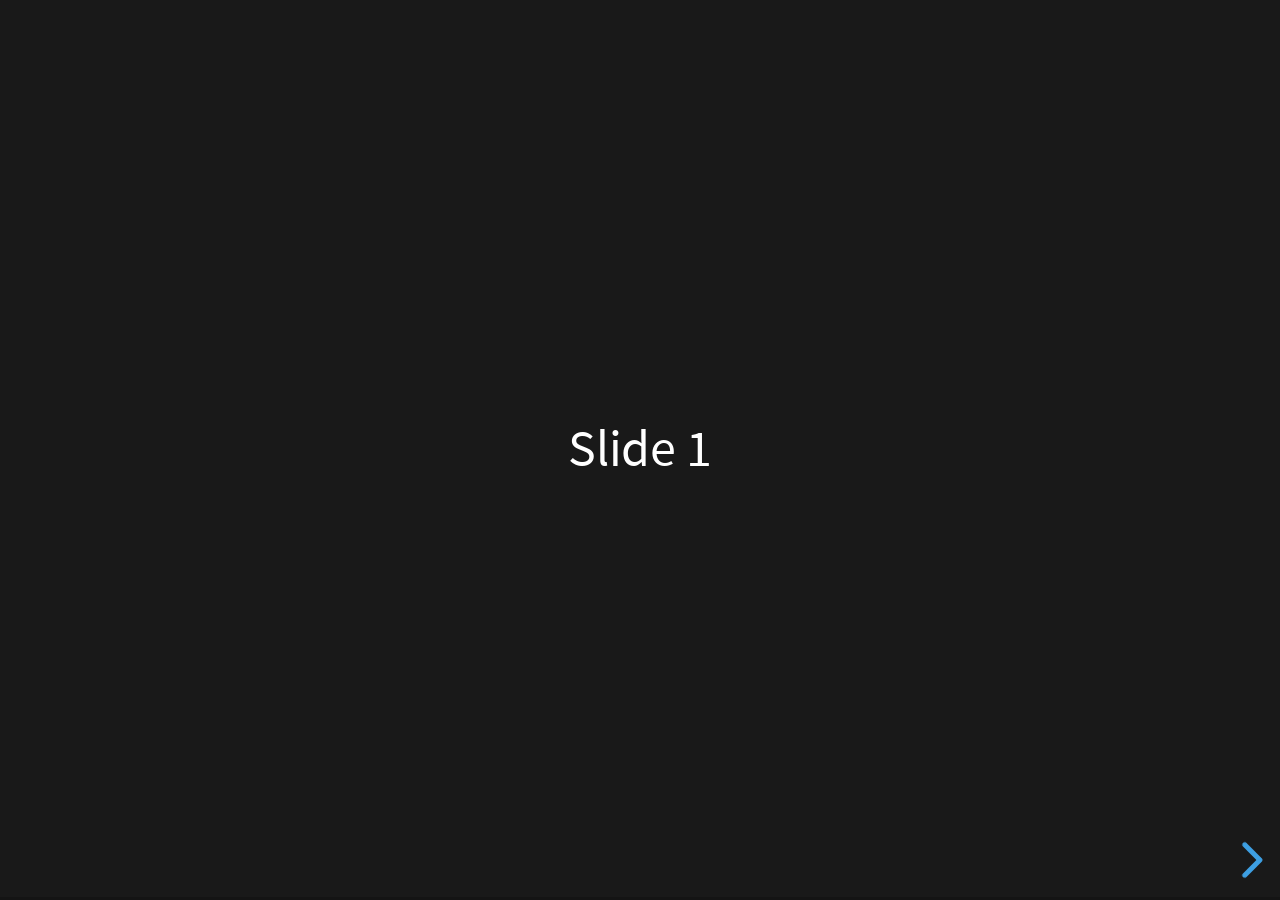
<file: reveal/index.html>
<!doctype html>
<html lang="en">
	<head>
		<meta charset="utf-8">
		<meta name="viewport" content="width=device-width, initial-scale=1.0, maximum-scale=1.0, user-scalable=no">

		<title>reveal.js</title>

		<link rel="stylesheet" href="dist/reset.css">
		<link rel="stylesheet" href="dist/reveal.css">
		<link rel="stylesheet" href="dist/theme/black.css">

		<!-- Theme used for syntax highlighted code -->
		<link rel="stylesheet" href="plugin/highlight/monokai.css">
	</head>
	<body>
		<div class="reveal">
			<div class="slides">
				<section>Slide 1</section>
				<section>Slide 2</section>
			</div>
		</div>

		<script src="dist/reveal.js"></script>
		<script src="plugin/notes/notes.js"></script>
		<script src="plugin/markdown/markdown.js"></script>
		<script src="plugin/highlight/highlight.js"></script>
		<script>
			// More info about initialization & config:
			// - https://revealjs.com/initialization/
			// - https://revealjs.com/config/
			Reveal.initialize({
				hash: true,

				// Learn about plugins: https://revealjs.com/plugins/
				plugins: [ RevealMarkdown, RevealHighlight, RevealNotes ]
			});
		</script>
	</body>
</html>
</file>
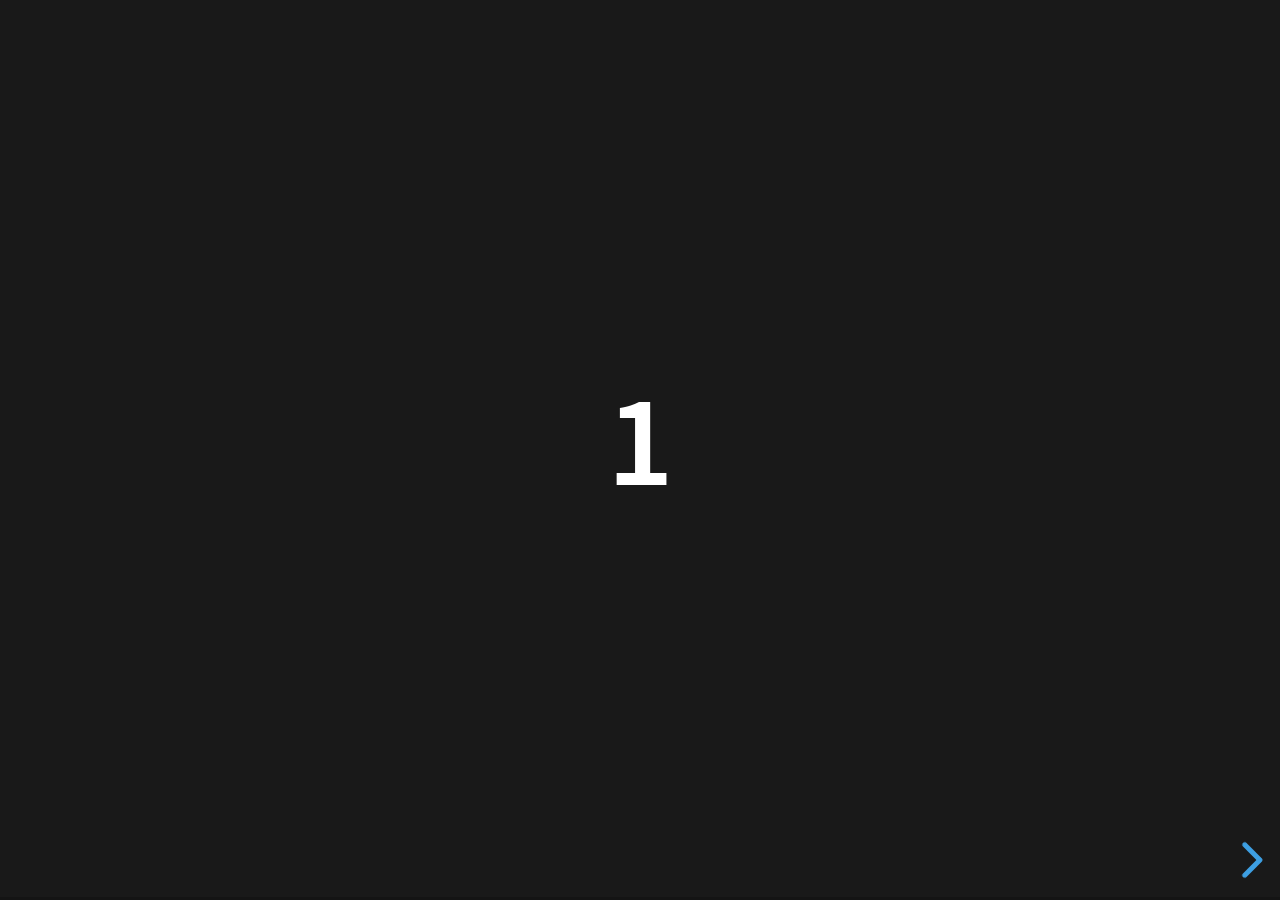
<file: reveal/examples/500-slides.html>
<!doctype html>
<html lang="en">
	<head>
		<meta charset="utf-8">

		<title>reveal.js - 500 slides</title>

		<meta name="viewport" content="width=device-width, initial-scale=1.0, maximum-scale=1.0, user-scalable=no">

		<link rel="stylesheet" href="../dist/reveal.css">
		<link rel="stylesheet" href="../dist/theme/black.css">
	</head>

	<body>
		<div class="reveal">
			<div class="slides">
				<section><h1>1</h1></section>
				<section><h1>2</h1></section>
				<section><h1>3</h1></section>
				<section><h1>4</h1></section>
				<section><h1>5</h1></section>
				<section><h1>6</h1></section>
				<section><h1>7</h1></section>
				<section><h1>8</h1></section>
				<section><h1>9</h1></section>
				<section><h1>10</h1></section>
				<section><h1>11</h1></section>
				<section><h1>12</h1></section>
				<section><h1>13</h1></section>
				<section><h1>14</h1></section>
				<section><h1>15</h1></section>
				<section><h1>16</h1></section>
				<section><h1>17</h1></section>
				<section><h1>18</h1></section>
				<section><h1>19</h1></section>
				<section><h1>20</h1></section>
				<section><h1>21</h1></section>
				<section><h1>22</h1></section>
				<section><h1>23</h1></section>
				<section><h1>24</h1></section>
				<section><h1>25</h1></section>
				<section><h1>26</h1></section>
				<section><h1>27</h1></section>
				<section><h1>28</h1></section>
				<section><h1>29</h1></section>
				<section><h1>30</h1></section>
				<section><h1>31</h1></section>
				<section><h1>32</h1></section>
				<section><h1>33</h1></section>
				<section><h1>34</h1></section>
				<section><h1>35</h1></section>
				<section><h1>36</h1></section>
				<section><h1>37</h1></section>
				<section><h1>38</h1></section>
				<section><h1>39</h1></section>
				<section><h1>40</h1></section>
				<section><h1>41</h1></section>
				<section><h1>42</h1></section>
				<section><h1>43</h1></section>
				<section><h1>44</h1></section>
				<section><h1>45</h1></section>
				<section><h1>46</h1></section>
				<section><h1>47</h1></section>
				<section><h1>48</h1></section>
				<section><h1>49</h1></section>
				<section><h1>50</h1></section>
				<section><h1>51</h1></section>
				<section><h1>52</h1></section>
				<section><h1>53</h1></section>
				<section><h1>54</h1></section>
				<section><h1>55</h1></section>
				<section><h1>56</h1></section>
				<section><h1>57</h1></section>
				<section><h1>58</h1></section>
				<section><h1>59</h1></section>
				<section><h1>60</h1></section>
				<section><h1>61</h1></section>
				<section><h1>62</h1></section>
				<section><h1>63</h1></section>
				<section><h1>64</h1></section>
				<section><h1>65</h1></section>
				<section><h1>66</h1></section>
				<section><h1>67</h1></section>
				<section><h1>68</h1></section>
				<section><h1>69</h1></section>
				<section><h1>70</h1></section>
				<section><h1>71</h1></section>
				<section><h1>72</h1></section>
				<section><h1>73</h1></section>
				<section><h1>74</h1></section>
				<section><h1>75</h1></section>
				<section><h1>76</h1></section>
				<section><h1>77</h1></section>
				<section><h1>78</h1></section>
				<section><h1>79</h1></section>
				<section><h1>80</h1></section>
				<section><h1>81</h1></section>
				<section><h1>82</h1></section>
				<section><h1>83</h1></section>
				<section><h1>84</h1></section>
				<section><h1>85</h1></section>
				<section><h1>86</h1></section>
				<section><h1>87</h1></section>
				<section><h1>88</h1></section>
				<section><h1>89</h1></section>
				<section><h1>90</h1></section>
				<section><h1>91</h1></section>
				<section><h1>92</h1></section>
				<section><h1>93</h1></section>
				<section><h1>94</h1></section>
				<section><h1>95</h1></section>
				<section><h1>96</h1></section>
				<section><h1>97</h1></section>
				<section><h1>98</h1></section>
				<section><h1>99</h1></section>
				<section><h1>100</h1></section>
				<section><h1>101</h1></section>
				<section><h1>102</h1></section>
				<section><h1>103</h1></section>
				<section><h1>104</h1></section>
				<section><h1>105</h1></section>
				<section><h1>106</h1></section>
				<section><h1>107</h1></section>
				<section><h1>108</h1></section>
				<section><h1>109</h1></section>
				<section><h1>110</h1></section>
				<section><h1>111</h1></section>
				<section><h1>112</h1></section>
				<section><h1>113</h1></section>
				<section><h1>114</h1></section>
				<section><h1>115</h1></section>
				<section><h1>116</h1></section>
				<section><h1>117</h1></section>
				<section><h1>118</h1></section>
				<section><h1>119</h1></section>
				<section><h1>120</h1></section>
				<section><h1>121</h1></section>
				<section><h1>122</h1></section>
				<section><h1>123</h1></section>
				<section><h1>124</h1></section>
				<section><h1>125</h1></section>
				<section><h1>126</h1></section>
				<section><h1>127</h1></section>
				<section><h1>128</h1></section>
				<section><h1>129</h1></section>
				<section><h1>130</h1></section>
				<section><h1>131</h1></section>
				<section><h1>132</h1></section>
				<section><h1>133</h1></section>
				<section><h1>134</h1></section>
				<section><h1>135</h1></section>
				<section><h1>136</h1></section>
				<section><h1>137</h1></section>
				<section><h1>138</h1></section>
				<section><h1>139</h1></section>
				<section><h1>140</h1></section>
				<section><h1>141</h1></section>
				<section><h1>142</h1></section>
				<section><h1>143</h1></section>
				<section><h1>144</h1></section>
				<section><h1>145</h1></section>
				<section><h1>146</h1></section>
				<section><h1>147</h1></section>
				<section><h1>148</h1></section>
				<section><h1>149</h1></section>
				<section><h1>150</h1></section>
				<section><h1>151</h1></section>
				<section><h1>152</h1></section>
				<section><h1>153</h1></section>
				<section><h1>154</h1></section>
				<section><h1>155</h1></section>
				<section><h1>156</h1></section>
				<section><h1>157</h1></section>
				<section><h1>158</h1></section>
				<section><h1>159</h1></section>
				<section><h1>160</h1></section>
				<section><h1>161</h1></section>
				<section><h1>162</h1></section>
				<section><h1>163</h1></section>
				<section><h1>164</h1></section>
				<section><h1>165</h1></section>
				<section><h1>166</h1></section>
				<section><h1>167</h1></section>
				<section><h1>168</h1></section>
				<section><h1>169</h1></section>
				<section><h1>170</h1></section>
				<section><h1>171</h1></section>
				<section><h1>172</h1></section>
				<section><h1>173</h1></section>
				<section><h1>174</h1></section>
				<section><h1>175</h1></section>
				<section><h1>176</h1></section>
				<section><h1>177</h1></section>
				<section><h1>178</h1></section>
				<section><h1>179</h1></section>
				<section><h1>180</h1></section>
				<section><h1>181</h1></section>
				<section><h1>182</h1></section>
				<section><h1>183</h1></section>
				<section><h1>184</h1></section>
				<section><h1>185</h1></section>
				<section><h1>186</h1></section>
				<section><h1>187</h1></section>
				<section><h1>188</h1></section>
				<section><h1>189</h1></section>
				<section><h1>190</h1></section>
				<section><h1>191</h1></section>
				<section><h1>192</h1></section>
				<section><h1>193</h1></section>
				<section><h1>194</h1></section>
				<section><h1>195</h1></section>
				<section><h1>196</h1></section>
				<section><h1>197</h1></section>
				<section><h1>198</h1></section>
				<section><h1>199</h1></section>
				<section><h1>200</h1></section>
				<section><h1>201</h1></section>
				<section><h1>202</h1></section>
				<section><h1>203</h1></section>
				<section><h1>204</h1></section>
				<section><h1>205</h1></section>
				<section><h1>206</h1></section>
				<section><h1>207</h1></section>
				<section><h1>208</h1></section>
				<section><h1>209</h1></section>
				<section><h1>210</h1></section>
				<section><h1>211</h1></section>
				<section><h1>212</h1></section>
				<section><h1>213</h1></section>
				<section><h1>214</h1></section>
				<section><h1>215</h1></section>
				<section><h1>216</h1></section>
				<section><h1>217</h1></section>
				<section><h1>218</h1></section>
				<section><h1>219</h1></section>
				<section><h1>220</h1></section>
				<section><h1>221</h1></section>
				<section><h1>222</h1></section>
				<section><h1>223</h1></section>
				<section><h1>224</h1></section>
				<section><h1>225</h1></section>
				<section><h1>226</h1></section>
				<section><h1>227</h1></section>
				<section><h1>228</h1></section>
				<section><h1>229</h1></section>
				<section><h1>230</h1></section>
				<section><h1>231</h1></section>
				<section><h1>232</h1></section>
				<section><h1>233</h1></section>
				<section><h1>234</h1></section>
				<section><h1>235</h1></section>
				<section><h1>236</h1></section>
				<section><h1>237</h1></section>
				<section><h1>238</h1></section>
				<section><h1>239</h1></section>
				<section><h1>240</h1></section>
				<section><h1>241</h1></section>
				<section><h1>242</h1></section>
				<section><h1>243</h1></section>
				<section><h1>244</h1></section>
				<section><h1>245</h1></section>
				<section><h1>246</h1></section>
				<section><h1>247</h1></section>
				<section><h1>248</h1></section>
				<section><h1>249</h1></section>
				<section><h1>250</h1></section>
				<section><h1>251</h1></section>
				<section><h1>252</h1></section>
				<section><h1>253</h1></section>
				<section><h1>254</h1></section>
				<section><h1>255</h1></section>
				<section><h1>256</h1></section>
				<section><h1>257</h1></section>
				<section><h1>258</h1></section>
				<section><h1>259</h1></section>
				<section><h1>260</h1></section>
				<section><h1>261</h1></section>
				<section><h1>262</h1></section>
				<section><h1>263</h1></section>
				<section><h1>264</h1></section>
				<section><h1>265</h1></section>
				<section><h1>266</h1></section>
				<section><h1>267</h1></section>
				<section><h1>268</h1></section>
				<section><h1>269</h1></section>
				<section><h1>270</h1></section>
				<section><h1>271</h1></section>
				<section><h1>272</h1></section>
				<section><h1>273</h1></section>
				<section><h1>274</h1></section>
				<section><h1>275</h1></section>
				<section><h1>276</h1></section>
				<section><h1>277</h1></section>
				<section><h1>278</h1></section>
				<section><h1>279</h1></section>
				<section><h1>280</h1></section>
				<section><h1>281</h1></section>
				<section><h1>282</h1></section>
				<section><h1>283</h1></section>
				<section><h1>284</h1></section>
				<section><h1>285</h1></section>
				<section><h1>286</h1></section>
				<section><h1>287</h1></section>
				<section><h1>288</h1></section>
				<section><h1>289</h1></section>
				<section><h1>290</h1></section>
				<section><h1>291</h1></section>
				<section><h1>292</h1></section>
				<section><h1>293</h1></section>
				<section><h1>294</h1></section>
				<section><h1>295</h1></section>
				<section><h1>296</h1></section>
				<section><h1>297</h1></section>
				<section><h1>298</h1></section>
				<section><h1>299</h1></section>
				<section><h1>300</h1></section>
				<section><h1>301</h1></section>
				<section><h1>302</h1></section>
				<section><h1>303</h1></section>
				<section><h1>304</h1></section>
				<section><h1>305</h1></section>
				<section><h1>306</h1></section>
				<section><h1>307</h1></section>
				<section><h1>308</h1></section>
				<section><h1>309</h1></section>
				<section><h1>310</h1></section>
				<section><h1>311</h1></section>
				<section><h1>312</h1></section>
				<section><h1>313</h1></section>
				<section><h1>314</h1></section>
				<section><h1>315</h1></section>
				<section><h1>316</h1></section>
				<section><h1>317</h1></section>
				<section><h1>318</h1></section>
				<section><h1>319</h1></section>
				<section><h1>320</h1></section>
				<section><h1>321</h1></section>
				<section><h1>322</h1></section>
				<section><h1>323</h1></section>
				<section><h1>324</h1></section>
				<section><h1>325</h1></section>
				<section><h1>326</h1></section>
				<section><h1>327</h1></section>
				<section><h1>328</h1></section>
				<section><h1>329</h1></section>
				<section><h1>330</h1></section>
				<section><h1>331</h1></section>
				<section><h1>332</h1></section>
				<section><h1>333</h1></section>
				<section><h1>334</h1></section>
				<section><h1>335</h1></section>
				<section><h1>336</h1></section>
				<section><h1>337</h1></section>
				<section><h1>338</h1></section>
				<section><h1>339</h1></section>
				<section><h1>340</h1></section>
				<section><h1>341</h1></section>
				<section><h1>342</h1></section>
				<section><h1>343</h1></section>
				<section><h1>344</h1></section>
				<section><h1>345</h1></section>
				<section><h1>346</h1></section>
				<section><h1>347</h1></section>
				<section><h1>348</h1></section>
				<section><h1>349</h1></section>
				<section><h1>350</h1></section>
				<section><h1>351</h1></section>
				<section><h1>352</h1></section>
				<section><h1>353</h1></section>
				<section><h1>354</h1></section>
				<section><h1>355</h1></section>
				<section><h1>356</h1></section>
				<section><h1>357</h1></section>
				<section><h1>358</h1></section>
				<section><h1>359</h1></section>
				<section><h1>360</h1></section>
				<section><h1>361</h1></section>
				<section><h1>362</h1></section>
				<section><h1>363</h1></section>
				<section><h1>364</h1></section>
				<section><h1>365</h1></section>
				<section><h1>366</h1></section>
				<section><h1>367</h1></section>
				<section><h1>368</h1></section>
				<section><h1>369</h1></section>
				<section><h1>370</h1></section>
				<section><h1>371</h1></section>
				<section><h1>372</h1></section>
				<section><h1>373</h1></section>
				<section><h1>374</h1></section>
				<section><h1>375</h1></section>
				<section><h1>376</h1></section>
				<section><h1>377</h1></section>
				<section><h1>378</h1></section>
				<section><h1>379</h1></section>
				<section><h1>380</h1></section>
				<section><h1>381</h1></section>
				<section><h1>382</h1></section>
				<section><h1>383</h1></section>
				<section><h1>384</h1></section>
				<section><h1>385</h1></section>
				<section><h1>386</h1></section>
				<section><h1>387</h1></section>
				<section><h1>388</h1></section>
				<section><h1>389</h1></section>
				<section><h1>390</h1></section>
				<section><h1>391</h1></section>
				<section><h1>392</h1></section>
				<section><h1>393</h1></section>
				<section><h1>394</h1></section>
				<section><h1>395</h1></section>
				<section><h1>396</h1></section>
				<section><h1>397</h1></section>
				<section><h1>398</h1></section>
				<section><h1>399</h1></section>
				<section><h1>400</h1></section>
				<section><h1>401</h1></section>
				<section><h1>402</h1></section>
				<section><h1>403</h1></section>
				<section><h1>404</h1></section>
				<section><h1>405</h1></section>
				<section><h1>406</h1></section>
				<section><h1>407</h1></section>
				<section><h1>408</h1></section>
				<section><h1>409</h1></section>
				<section><h1>410</h1></section>
				<section><h1>411</h1></section>
				<section><h1>412</h1></section>
				<section><h1>413</h1></section>
				<section><h1>414</h1></section>
				<section><h1>415</h1></section>
				<section><h1>416</h1></section>
				<section><h1>417</h1></section>
				<section><h1>418</h1></section>
				<section><h1>419</h1></section>
				<section><h1>420</h1></section>
				<section><h1>421</h1></section>
				<section><h1>422</h1></section>
				<section><h1>423</h1></section>
				<section><h1>424</h1></section>
				<section><h1>425</h1></section>
				<section><h1>426</h1></section>
				<section><h1>427</h1></section>
				<section><h1>428</h1></section>
				<section><h1>429</h1></section>
				<section><h1>430</h1></section>
				<section><h1>431</h1></section>
				<section><h1>432</h1></section>
				<section><h1>433</h1></section>
				<section><h1>434</h1></section>
				<section><h1>435</h1></section>
				<section><h1>436</h1></section>
				<section><h1>437</h1></section>
				<section><h1>438</h1></section>
				<section><h1>439</h1></section>
				<section><h1>440</h1></section>
				<section><h1>441</h1></section>
				<section><h1>442</h1></section>
				<section><h1>443</h1></section>
				<section><h1>444</h1></section>
				<section><h1>445</h1></section>
				<section><h1>446</h1></section>
				<section><h1>447</h1></section>
				<section><h1>448</h1></section>
				<section><h1>449</h1></section>
				<section><h1>450</h1></section>
				<section><h1>451</h1></section>
				<section><h1>452</h1></section>
				<section><h1>453</h1></section>
				<section><h1>454</h1></section>
				<section><h1>455</h1></section>
				<section><h1>456</h1></section>
				<section><h1>457</h1></section>
				<section><h1>458</h1></section>
				<section><h1>459</h1></section>
				<section><h1>460</h1></section>
				<section><h1>461</h1></section>
				<section><h1>462</h1></section>
				<section><h1>463</h1></section>
				<section><h1>464</h1></section>
				<section><h1>465</h1></section>
				<section><h1>466</h1></section>
				<section><h1>467</h1></section>
				<section><h1>468</h1></section>
				<section><h1>469</h1></section>
				<section><h1>470</h1></section>
				<section><h1>471</h1></section>
				<section><h1>472</h1></section>
				<section><h1>473</h1></section>
				<section><h1>474</h1></section>
				<section><h1>475</h1></section>
				<section><h1>476</h1></section>
				<section><h1>477</h1></section>
				<section><h1>478</h1></section>
				<section><h1>479</h1></section>
				<section><h1>480</h1></section>
				<section><h1>481</h1></section>
				<section><h1>482</h1></section>
				<section><h1>483</h1></section>
				<section><h1>484</h1></section>
				<section><h1>485</h1></section>
				<section><h1>486</h1></section>
				<section><h1>487</h1></section>
				<section><h1>488</h1></section>
				<section><h1>489</h1></section>
				<section><h1>490</h1></section>
				<section><h1>491</h1></section>
				<section><h1>492</h1></section>
				<section><h1>493</h1></section>
				<section><h1>494</h1></section>
				<section><h1>495</h1></section>
				<section><h1>496</h1></section>
				<section><h1>497</h1></section>
				<section><h1>498</h1></section>
				<section><h1>499</h1></section>
			</div>
		</div>

		<script src="../dist/reveal.js"></script>
		<script>
			Reveal.initialize({
				transition: 'linear'
			});
		</script>
	</body>
</html>
</file>
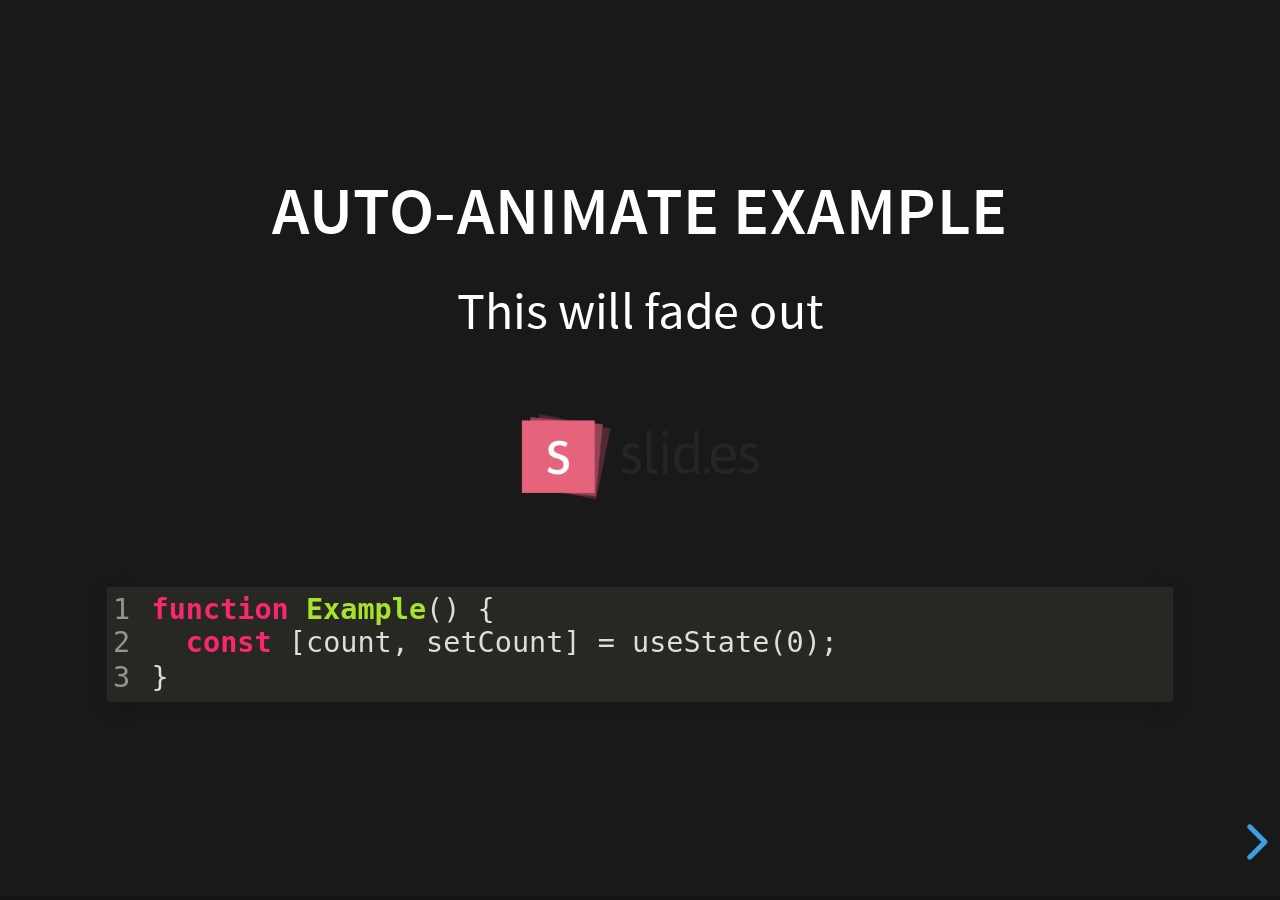
<file: reveal/examples/auto-animate.html>
<!doctype html>
<html lang="en">

	<head>
		<meta charset="utf-8">

		<title>reveal.js - Auto Animate</title>

		<meta name="viewport" content="width=device-width, initial-scale=1.0, maximum-scale=1.0, user-scalable=no">

		<link rel="stylesheet" href="../dist/reveal.css">
		<link rel="stylesheet" href="../dist/theme/black.css" id="theme">
		<link rel="stylesheet" href="../plugin/highlight/monokai.css">
	</head>

	<body>

		<div class="reveal">

			<div class="slides">
				<section data-auto-animate data-auto-animate-unmatched="fade">
					<h3>Auto-Animate Example</h3>
					<p>This will fade out</p>
					<img src="assets/image1.png" style="height: 100px;">
					<pre data-id="code"><code data-line-numbers class="hljs" data-trim>
						function Example() {
						  const [count, setCount] = useState(0);
						}
					</code></pre>
				</section>
				<section data-auto-animate data-auto-animate-unmatched="fade">
					<h3>Auto-Animate Example</h3>
					<p style="opacity: 0.2; margin-top: 100px;">This will fade out</p>
					<p>This element is unmatched</p>
					<img src="assets/image1.png" style="height: 150px;">
					<pre data-id="code"><code data-line-numbers class="hljs" data-trim>
						function Example() {
						  New line!
						  const [count, setCount] = useState(0);
						}
					</code></pre>
				</section>

				<section data-auto-animate>
					<p data-id="text-props" style="background: #555; line-height: 1em; letter-spacing: 0em;">Line Height & Letter Spacing</p>
				</section>
				<section data-auto-animate>
					<p data-id="text-props" style="background: #555; line-height: 3em; letter-spacing: 0.2em;">Line Height & Letter Spacing</p>
				</section>

				<section>
					<section data-auto-animate>
						<pre data-id="code"><code data-line-numbers class="hljs" data-trim>
							import React, { useState } from 'react';

							function Example() {
							  const [count, setCount] = useState(0);

							  return (
							    ...
							  );
							}
						</code></pre>
					</section>
					<section data-auto-animate>
						<pre data-id="code"><code data-line-numbers class="hljs" data-trim>
							function Example() {
							  const [count, setCount] = useState(0);

							  return (
							    &lt;div&gt;
							      &lt;p&gt;You clicked {count} times&lt;/p&gt;
							      &lt;button onClick={() =&gt; setCount(count + 1)}&gt;
							        Click me
							      &lt;/button&gt;
							    &lt;/div&gt;
							  );
							}
						</code></pre>
					</section>
					<section data-auto-animate>
						<pre data-id="code"><code data-line-numbers class="hljs" data-trim>
							function Example() {
							  // A comment!
							  const [count, setCount] = useState(0);

							  return (
							    &lt;div&gt;
							      &lt;p&gt;You clicked {count} times&lt;/p&gt;
							      &lt;button onClick={() =&gt; setCount(count + 1)}&gt;
							        Click me
							      &lt;/button&gt;
							    &lt;/div&gt;
							  );
							}
						</code></pre>
					</section>
				</section>

				<section>
					<section data-auto-animate>
						<h3>Swapping list items</h3>
						<ul>
							<li>One</li>
							<li>Two</li>
							<li>Three</li>
						</ul>
					</section>
					<section data-auto-animate>
						<h3>Swapping list items</h3>
						<ul>
							<li>Two</li>
							<li>One</li>
							<li>Three</li>
						</ul>
					</section>
					<section data-auto-animate>
						<h3>Swapping list items</h3>
						<ul>
							<li>Two</li>
							<li>Three</li>
							<li>One</li>
						</ul>
					</section>
				</section>

				<section data-auto-animate style="height: 600px">
					<h3 style="opacity: 0.3; font-size: 18px;">SLIDE 1</h3>
					<h2 data-id="title" style="margin-top: 260px;">Animate Anything</h2>
					<div data-id="1" style="background: white; position: absolute; top: 150px; left: 16%; width: 60px; height: 60px;"></div>
					<div data-id="2" style="background: white; position: absolute; top: 150px; left: 36%; width: 60px; height: 60px;"></div>
					<div data-id="3" style="background: white; position: absolute; top: 150px; left: 56%; width: 60px; height: 60px;"></div>
					<div data-id="4" style="background: white; position: absolute; top: 150px; left: 76%; width: 60px; height: 60px;"></div>
				</section>
				<section data-auto-animate style="height: 600px">
					<h3 style="opacity: 0.3; font-size: 18px;">SLIDE 2</h3>
					<h2 data-id="title" style="margin-top: 500px">With Auto Animate</h2>
					<div data-id="1" style="background: cyan; position: absolute; bottom: 190px; left: 16%; width: 60px; height: 60px;"></div>
					<div data-id="2" style="background: magenta; position: absolute; bottom: 190px; left: 36%; width: 60px; height: 160px;"></div>
					<div data-id="3" style="background: yellow; position: absolute; bottom: 190px; left: 56%; width: 60px; height: 260px;"></div>
					<div data-id="4" style="background: red; position: absolute; bottom: 190px; left: 76%; width: 60px; height: 360px;"></div>
				</section>
				<section data-auto-animate style="height: 600px">
					<h3 style="opacity: 0.3; font-size: 18px;">SLIDE 3</h3>
					<h2 data-id="title" style="margin-top: 500px; opacity: 0;">With Auto Animate</h2>
					<div data-id="1" style="background: cyan; position: absolute; top: 50%; left: 50%; width: 400px; height: 400px; margin: -200px 0 0 -200px; border-radius: 400px;"></div>
					<div data-id="2" style="background: magenta; position: absolute; top: 50%; left: 50%; width: 300px; height: 300px; margin: -150px 0 0 -150px; border-radius: 400px;"></div>
					<div data-id="3" style="background: yellow; position: absolute; top: 50%; left: 50%; width: 200px; height: 200px; margin: -100px 0 0 -100px; border-radius: 400px;"></div>
					<div data-id="4" style="background: red; position: absolute; top: 50%; left: 50%; width: 100px; height: 100px; margin: -50px 0 0 -50px; border-radius: 400px;"></div>
				</section>
				<section data-auto-animate style="height: 600px">
					<h3 style="opacity: 0.3; font-size: 18px;">SLIDE 3</h3>
					<h2 data-id="title" style="margin-top: 500px; opacity: 0;">With Auto Animate</h2>
					<div data-id="1" style="background: red; position: absolute; top: 250px; left: 16%; width: 60px; height: 60px;"></div>
					<div data-id="2" style="background: yellow; position: absolute; top: 250px; left: 36%; width: 60px; height: 60px;"></div>
					<div data-id="3" style="background: magenta; position: absolute; top: 250px; left: 56%; width: 60px; height: 60px;"></div>
					<div data-id="4" style="background: cyan; position: absolute; top: 250px; left: 76%; width: 60px; height: 60px;"></div>
				</section>

				<section data-auto-animate data-auto-animate-id="a">
					<h2>data-auto-animate-id="a"</h2>
					<h3>A1</h3>
				</section>
				<section data-auto-animate data-auto-animate-id="a">
					<h2>data-auto-animate-id="a"</h2>
					<h3>A1</h3>
					<h3>A2</h3>
				</section>
				<section data-auto-animate data-auto-animate-id="b">
					<h2>data-auto-animate-id="b"</h2>
					<h3>B1</h3>
				</section>
				<section data-auto-animate data-auto-animate-id="b">
					<h2>data-auto-animate-id="b"</h2>
					<h3>B1</h3>
					<h3>B2</h3>
				</section>

				<section>
					<section id="stacked-slide-1" data-auto-animate>
						<a href="#/stacked-slide-1">Slide 1</a><br>
						<a href="#/stacked-slide-2">Slide 2</a><br>
						<a href="#/stacked-slide-3">Slide 3</a><br>
						<a href="#/stacked-slide-4">Slide 4</a><br>
						<div data-id="anim" style="background: indigo; padding: 8px; width: 50px; height: 50px; position: absolute; left: 0px;">A</div>
					</section>
					<section id="stacked-slide-2" data-auto-animate>
						<a href="#/stacked-slide-1">Slide 1</a><br>
						<a href="#/stacked-slide-2">Slide 2</a><br>
						<a href="#/stacked-slide-3">Slide 3</a><br>
						<a href="#/stacked-slide-4">Slide 4</a><br>
						<div data-id="anim" style="background: indigo; padding: 8px; width: 50px; height: 50px; position: absolute; left: 25%;">A</div>
					</section>
					<section id="stacked-slide-3" data-auto-animate>
						<a href="#/stacked-slide-1">Slide 1</a><br>
						<a href="#/stacked-slide-2">Slide 2</a><br>
						<a href="#/stacked-slide-3">Slide 3</a><br>
						<a href="#/stacked-slide-4">Slide 4</a><br>
						<div data-id="anim" style="background: indigo; padding: 8px; width: 50px; height: 50px; position: absolute; left: 50%;">A</div>
					</section>
					<section id="stacked-slide-4" data-auto-animate>
						<a href="#/stacked-slide-1">Slide 1</a><br>
						<a href="#/stacked-slide-2">Slide 2</a><br>
						<a href="#/stacked-slide-3">Slide 3</a><br>
						<a href="#/stacked-slide-4">Slide 4</a><br>
						<div data-id="anim" style="background: indigo; padding: 8px; width: 50px; height: 50px; position: absolute; left: 75%;">A</div>
					</section>
				</section>

			</div>

		</div>

		<script src="../dist/reveal.js"></script>
		<script src="../plugin/highlight/highlight.js"></script>
		<script>
			Reveal.initialize({
				center: true,
				hash: true,
				plugins: [ RevealHighlight ]
			});
		</script>

	</body>
</html>
</file>
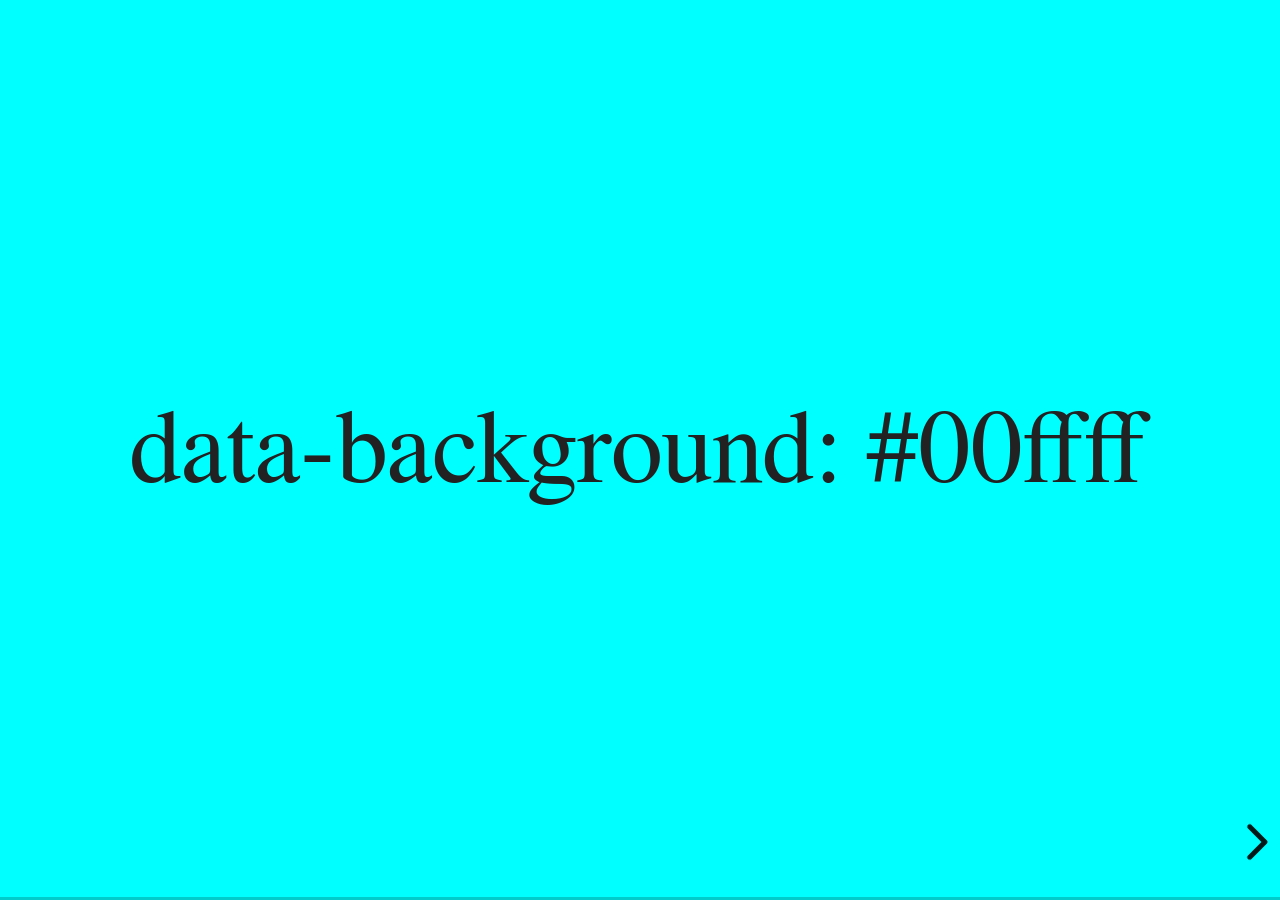
<file: reveal/examples/backgrounds.html>
<!doctype html>
<html lang="en">

	<head>
		<meta charset="utf-8">

		<title>reveal.js - Slide Backgrounds</title>

		<meta name="viewport" content="width=device-width, initial-scale=1.0, maximum-scale=1.0, user-scalable=no">

		<link rel="stylesheet" href="../dist/reveal.css">
		<link rel="stylesheet" href="../dist/theme/serif.css" id="theme">
		<style type="text/css" media="screen">
			.slides section.has-dark-background,
			.slides section.has-dark-background h2 {
				color: #fff;
			}
			.slides section.has-light-background,
			.slides section.has-light-background h2 {
				color: #222;
			}
		</style>
	</head>

	<body>

		<div class="reveal">

			<div class="slides">

				<section data-background="#00ffff">
					<h2>data-background: #00ffff</h2>
				</section>

				<section data-background="#bb00bb">
					<h2>data-background: #bb00bb</h2>
				</section>

				<section data-background-color="lightblue">
					<h2>data-background: lightblue</h2>
				</section>

				<section>
					<section data-background="#ff0000">
						<h2>data-background: #ff0000</h2>
					</section>
					<section data-background="rgba(0, 0, 0, 0.2)">
						<h2>data-background: rgba(0, 0, 0, 0.2)</h2>
					</section>
					<section data-background="salmon">
						<h2>data-background: salmon</h2>
					</section>
				</section>

				<section data-background="rgba(0, 100, 100, 0.2)">
					<section>
						<h2>Background applied to stack</h2>
					</section>
					<section>
						<h2>Background applied to stack</h2>
					</section>
					<section data-background="rgb(66, 66, 66)">
						<h2>Background applied to slide inside of stack</h2>
					</section>
				</section>

				<section data-background-transition="slide" data-background="assets/image1.png">
					<h2>Background image</h2>
				</section>

				<section>
					<section data-background-transition="slide" data-background="assets/image1.png">
						<h2>Background image</h2>
					</section>
					<section data-background-transition="slide" data-background="assets/image1.png">
						<h2>Background image</h2>
					</section>
				</section>

				<section data-background="assets/image2.png" data-background-size="100px" data-background-repeat="repeat" data-background-color="#111">
					<h2>Background image</h2>
					<pre>data-background-size="100px" data-background-repeat="repeat" data-background-color="#111"</pre>
				</section>

				<section data-background="#888888">
					<h2>Same background twice (1/2)</h2>
				</section>
				<section data-background="#888888">
					<h2>Same background twice (2/2)</h2>
				</section>

				<section data-background-video="https://static.slid.es/site/homepage/v1/homepage-video-editor.mp4,https://static.slid.es/site/homepage/v1/homepage-video-editor.webm">
					<h2>Video background</h2>
				</section>

				<section data-background-iframe="https://slides.com/news/make-better-presentations/embed?style=hidden&autoSlide=4000">
					<h2>Iframe background</h2>
				</section>

				<section>
					<section data-background="#417203">
						<h2>Same background twice vertical (1/2)</h2>
					</section>
					<section data-background="#417203">
						<h2>Same background twice vertical (2/2)</h2>
					</section>
				</section>

				<section data-background="#934f4d">
					<h2>Same background from horizontal to vertical (1/3)</h2>
				</section>
				<section>
					<section data-background="#934f4d">
						<h2>Same background from horizontal to vertical (2/3)</h2>
					</section>
					<section data-background="#934f4d">
						<h2>Same background from horizontal to vertical (3/3)</h2>
					</section>
				</section>

			</div>

		</div>

		<script src="../dist/reveal.js"></script>
		<script>

			// Full list of configuration options:
			// https://revealjs.revealjs.com/config/
			Reveal.initialize({
				center: true,

				transition: 'linear',
				// transitionSpeed: 'slow',
				// backgroundTransition: 'slide'
			});

		</script>

	</body>
</html>
</file>
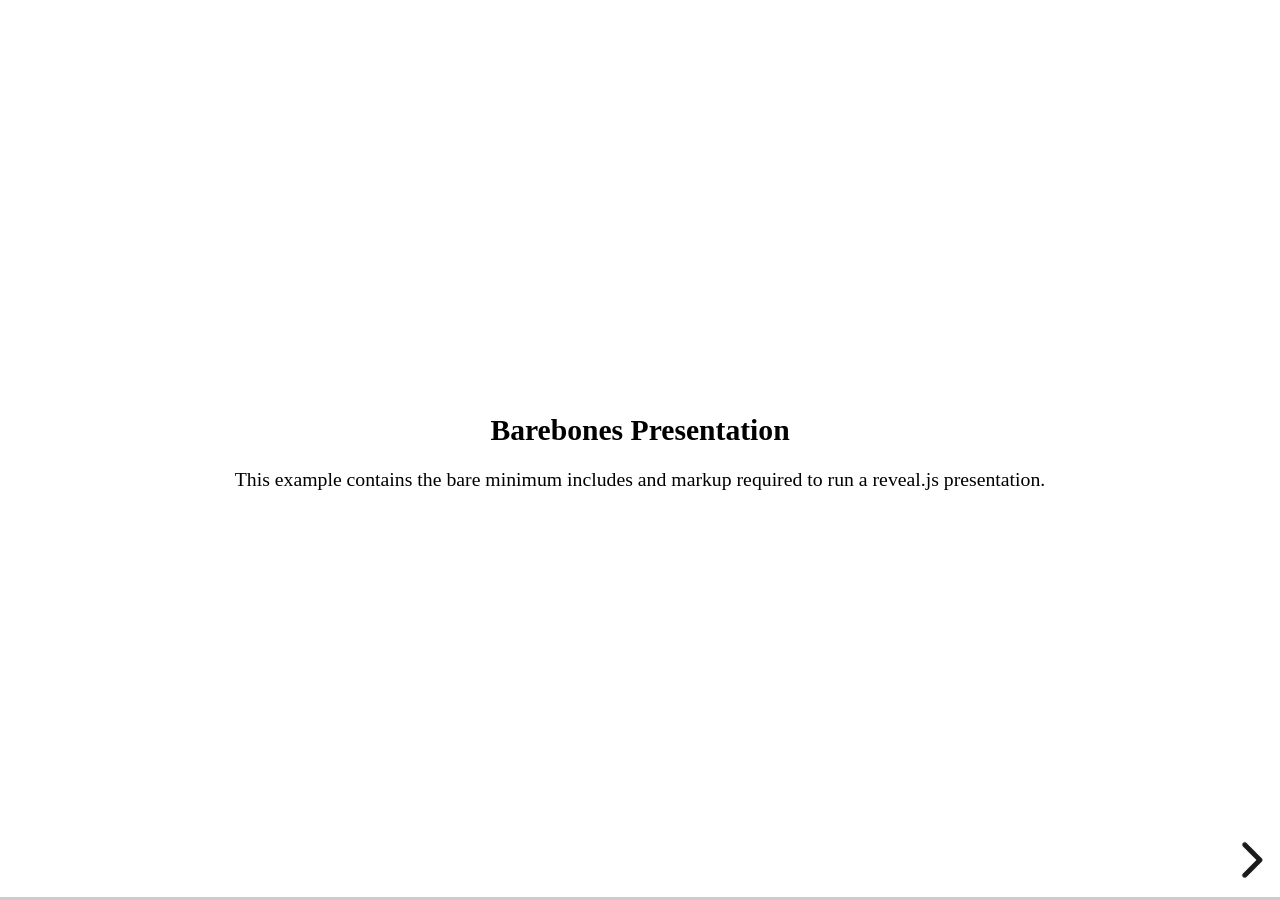
<file: reveal/examples/barebones.html>
<!doctype html>
<html lang="en">
	<head>
		<meta charset="utf-8">
		<title>reveal.js - Barebones</title>
		<link rel="stylesheet" href="../dist/reveal.css">
	</head>
	<body>

		<div class="reveal">
			<div class="slides">

				<section>
					<h2>Barebones Presentation</h2>
					<p>This example contains the bare minimum includes and markup required to run a reveal.js presentation.</p>
				</section>

				<section>
					<h2>No Theme</h2>
					<p>There's no theme included, so it will fall back on browser defaults.</p>
				</section>

			</div>
		</div>

		<script src="../dist/reveal.js"></script>
		<script>
			Reveal.initialize();
		</script>

	</body>
</html>
</file>
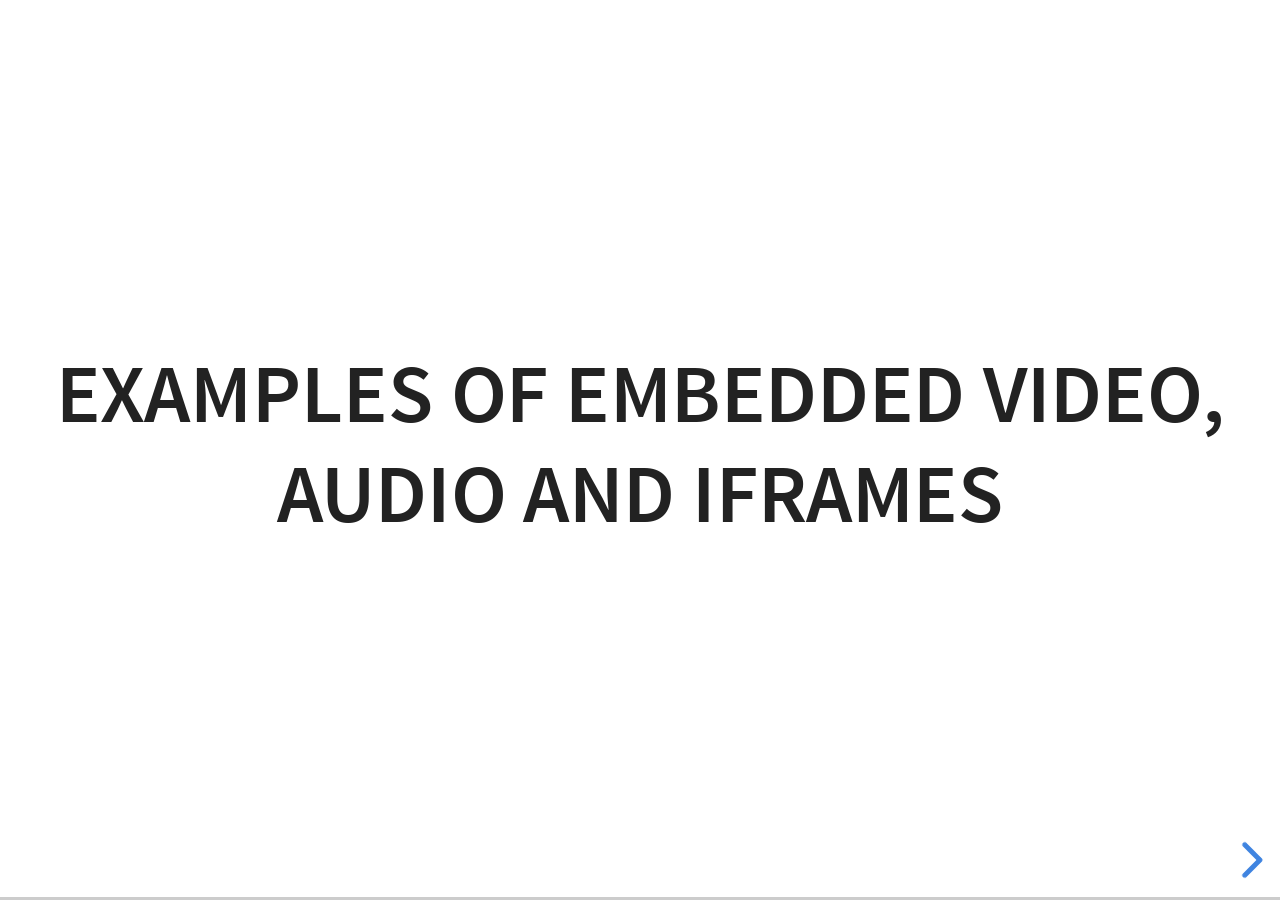
<file: reveal/examples/media.html>
<!doctype html>
<html lang="en">

	<head>
		<meta charset="utf-8">

		<title>reveal.js - Video, Audio and Iframes</title>

		<meta name="viewport" content="width=device-width, initial-scale=1.0, maximum-scale=1.0, user-scalable=no">

		<link rel="stylesheet" href="../dist/reveal.css">
		<link rel="stylesheet" href="../dist/theme/white.css" id="theme">
	</head>

	<body>

		<div class="reveal">

			<div class="slides">

				<section>
					<h2>Examples of embedded Video, Audio and Iframes</h2>
				</section>

				<section>
					<h2>Iframe</h2>
					<iframe data-autoplay width="700" height="540" src="https://slides.com/news/auto-animate/embed" frameborder="0"></iframe>
				</section>

				<section data-background-iframe="https://www.youtube.com/embed/h1_nyI3z8gI" data-background-interactive>
					<h2 style="color: #fff;">Iframe Background</h2>
				</section>

				<section>
					<h2>Video</h2>
					<video src="http://clips.vorwaerts-gmbh.de/big_buck_bunny.mp4" data-autoplay></video>
				</section>

				<section data-background-video="http://clips.vorwaerts-gmbh.de/big_buck_bunny.mp4">
					<h2>Background Video</h2>
				</section>

				<section>
					<h2>Auto-playing audio</h2>
					<audio src="assets/beeping.wav" data-autoplay></audio>
				</section>

				<section>
					<h2>Audio inside slide fragments</h2>
					<div class="fragment">
						Beep 1
						<audio src="assets/beeping.wav" data-autoplay></audio>
					</div>
					<div class="fragment">
						Beep 2
						<audio src="assets/beeping.wav" data-autoplay></audio>
					</div>
				</section>

				<section>
					<h2>Audio with controls</h2>
					<audio src="assets/beeping.wav" controls></audio>
				</section>

			</div>

		</div>

		<script src="../dist/reveal.js"></script>
		<script>
			Reveal.initialize({hash: true});
		</script>

	</body>
</html>
</file>
<file: reveal/dist/reveal.css>
/**
 * reveal.js 5.2.0
 * https://revealjs.com
 * MIT licensed
 *
 * Copyright (C) 2011-2024 Hakim El Hattab, https://hakim.se
 */

.reveal .r-stretch,.reveal .stretch{max-width:none;max-height:none}.reveal pre.r-stretch code,.reveal pre.stretch code{height:100%;max-height:100%;box-sizing:border-box}.reveal .r-fit-text{display:inline-block;white-space:nowrap}.reveal .r-stack{display:grid;grid-template-rows:100%}.reveal .r-stack>*{grid-area:1/1;margin:auto}.reveal .r-hstack,.reveal .r-vstack{display:flex}.reveal .r-hstack img,.reveal .r-hstack video,.reveal .r-vstack img,.reveal .r-vstack video{min-width:0;min-height:0;object-fit:contain}.reveal .r-vstack{flex-direction:column;align-items:center;justify-content:center}.reveal .r-hstack{flex-direction:row;align-items:center;justify-content:center}.reveal .items-stretch{align-items:stretch}.reveal .items-start{align-items:flex-start}.reveal .items-center{align-items:center}.reveal .items-end{align-items:flex-end}.reveal .justify-between{justify-content:space-between}.reveal .justify-around{justify-content:space-around}.reveal .justify-start{justify-content:flex-start}.reveal .justify-center{justify-content:center}.reveal .justify-end{justify-content:flex-end}html.reveal-full-page{width:100%;height:100%;height:100vh;height:calc(var(--vh,1vh) * 100);height:100dvh;overflow:hidden}.reveal-viewport{height:100%;overflow:hidden;position:relative;line-height:1;margin:0;background-color:#fff;color:#000;--r-controls-spacing:12px;--r-overlay-header-height:40px;--r-overlay-margin:0px;--r-overlay-padding:6px;--r-overlay-gap:5px}@media screen and (max-width:1024px),(max-height:768px){.reveal-viewport{--r-overlay-header-height:26px}}.reveal-viewport:fullscreen{top:0!important;left:0!important;width:100%!important;height:100%!important;transform:none!important}.reveal .fragment{transition:all .2s ease}.reveal .fragment:not(.custom){opacity:0;visibility:hidden;will-change:opacity}.reveal .fragment.visible{opacity:1;visibility:inherit}.reveal .fragment.disabled{transition:none}.reveal .fragment.grow{opacity:1;visibility:inherit}.reveal .fragment.grow.visible{transform:scale(1.3)}.reveal .fragment.shrink{opacity:1;visibility:inherit}.reveal .fragment.shrink.visible{transform:scale(.7)}.reveal .fragment.zoom-in{transform:scale(.1)}.reveal .fragment.zoom-in.visible{transform:none}.reveal .fragment.fade-out{opacity:1;visibility:inherit}.reveal .fragment.fade-out.visible{opacity:0;visibility:hidden}.reveal .fragment.semi-fade-out{opacity:1;visibility:inherit}.reveal .fragment.semi-fade-out.visible{opacity:.5;visibility:inherit}.reveal .fragment.strike{opacity:1;visibility:inherit}.reveal .fragment.strike.visible{text-decoration:line-through}.reveal .fragment.fade-up{transform:translate(0,40px)}.reveal .fragment.fade-up.visible{transform:translate(0,0)}.reveal .fragment.fade-down{transform:translate(0,-40px)}.reveal .fragment.fade-down.visible{transform:translate(0,0)}.reveal .fragment.fade-right{transform:translate(-40px,0)}.reveal .fragment.fade-right.visible{transform:translate(0,0)}.reveal .fragment.fade-left{transform:translate(40px,0)}.reveal .fragment.fade-left.visible{transform:translate(0,0)}.reveal .fragment.current-visible,.reveal .fragment.fade-in-then-out{opacity:0;visibility:hidden}.reveal .fragment.current-visible.current-fragment,.reveal .fragment.fade-in-then-out.current-fragment{opacity:1;visibility:inherit}.reveal .fragment.fade-in-then-semi-out{opacity:0;visibility:hidden}.reveal .fragment.fade-in-then-semi-out.visible{opacity:.5;visibility:inherit}.reveal .fragment.fade-in-then-semi-out.current-fragment{opacity:1;visibility:inherit}.reveal .fragment.highlight-blue,.reveal .fragment.highlight-current-blue,.reveal .fragment.highlight-current-green,.reveal .fragment.highlight-current-red,.reveal .fragment.highlight-green,.reveal .fragment.highlight-red{opacity:1;visibility:inherit}.reveal .fragment.highlight-red.visible{color:#ff2c2d}.reveal .fragment.highlight-green.visible{color:#17ff2e}.reveal .fragment.highlight-blue.visible{color:#1b91ff}.reveal .fragment.highlight-current-red.current-fragment{color:#ff2c2d}.reveal .fragment.highlight-current-green.current-fragment{color:#17ff2e}.reveal .fragment.highlight-current-blue.current-fragment{color:#1b91ff}.reveal:after{content:"";font-style:italic}.reveal iframe{z-index:1}.reveal a{position:relative}@keyframes bounce-right{0%,10%,25%,40%,50%{transform:translateX(0)}20%{transform:translateX(10px)}30%{transform:translateX(-5px)}}@keyframes bounce-left{0%,10%,25%,40%,50%{transform:translateX(0)}20%{transform:translateX(-10px)}30%{transform:translateX(5px)}}@keyframes bounce-down{0%,10%,25%,40%,50%{transform:translateY(0)}20%{transform:translateY(10px)}30%{transform:translateY(-5px)}}.reveal .controls{display:none;position:absolute;top:auto;bottom:var(--r-controls-spacing);right:var(--r-controls-spacing);left:auto;z-index:11;color:#000;pointer-events:none;font-size:10px}.reveal .controls button{position:absolute;padding:0;background-color:transparent;border:0;outline:0;cursor:pointer;color:currentColor;transform:scale(.9999);transition:color .2s ease,opacity .2s ease,transform .2s ease;z-index:2;pointer-events:auto;font-size:inherit;visibility:hidden;opacity:0;-webkit-appearance:none;-webkit-tap-highlight-color:transparent}.reveal .controls .controls-arrow:after,.reveal .controls .controls-arrow:before{content:"";position:absolute;top:0;left:0;width:2.6em;height:.5em;border-radius:.25em;background-color:currentColor;transition:all .15s ease,background-color .8s ease;transform-origin:.2em 50%;will-change:transform}.reveal .controls .controls-arrow{position:relative;width:3.6em;height:3.6em}.reveal .controls .controls-arrow:before{transform:translateX(.5em) translateY(1.55em) rotate(45deg)}.reveal .controls .controls-arrow:after{transform:translateX(.5em) translateY(1.55em) rotate(-45deg)}.reveal .controls .controls-arrow:hover:before{transform:translateX(.5em) translateY(1.55em) rotate(40deg)}.reveal .controls .controls-arrow:hover:after{transform:translateX(.5em) translateY(1.55em) rotate(-40deg)}.reveal .controls .controls-arrow:active:before{transform:translateX(.5em) translateY(1.55em) rotate(36deg)}.reveal .controls .controls-arrow:active:after{transform:translateX(.5em) translateY(1.55em) rotate(-36deg)}.reveal .controls .navigate-left{right:6.4em;bottom:3.2em;transform:translateX(-10px)}.reveal .controls .navigate-left.highlight{animation:bounce-left 2s 50 both ease-out}.reveal .controls .navigate-right{right:0;bottom:3.2em;transform:translateX(10px)}.reveal .controls .navigate-right .controls-arrow{transform:rotate(180deg)}.reveal .controls .navigate-right.highlight{animation:bounce-right 2s 50 both ease-out}.reveal .controls .navigate-up{right:3.2em;bottom:6.4em;transform:translateY(-10px)}.reveal .controls .navigate-up .controls-arrow{transform:rotate(90deg)}.reveal .controls .navigate-down{right:3.2em;bottom:-1.4em;padding-bottom:1.4em;transform:translateY(10px)}.reveal .controls .navigate-down .controls-arrow{transform:rotate(-90deg)}.reveal .controls .navigate-down.highlight{animation:bounce-down 2s 50 both ease-out}.reveal .controls[data-controls-back-arrows=faded] .navigate-up.enabled{opacity:.3}.reveal .controls[data-controls-back-arrows=faded] .navigate-up.enabled:hover{opacity:1}.reveal .controls[data-controls-back-arrows=hidden] .navigate-up.enabled{opacity:0;visibility:hidden}.reveal .controls .enabled{visibility:visible;opacity:.9;cursor:pointer;transform:none}.reveal .controls .enabled.fragmented{opacity:.5}.reveal .controls .enabled.fragmented:hover,.reveal .controls .enabled:hover{opacity:1}.reveal:not(.rtl) .controls[data-controls-back-arrows=faded] .navigate-left.enabled{opacity:.3}.reveal:not(.rtl) .controls[data-controls-back-arrows=faded] .navigate-left.enabled:hover{opacity:1}.reveal:not(.rtl) .controls[data-controls-back-arrows=hidden] .navigate-left.enabled{opacity:0;visibility:hidden}.reveal.rtl .controls[data-controls-back-arrows=faded] .navigate-right.enabled{opacity:.3}.reveal.rtl .controls[data-controls-back-arrows=faded] .navigate-right.enabled:hover{opacity:1}.reveal.rtl .controls[data-controls-back-arrows=hidden] .navigate-right.enabled{opacity:0;visibility:hidden}.reveal[data-navigation-mode=linear].has-horizontal-slides .navigate-down,.reveal[data-navigation-mode=linear].has-horizontal-slides .navigate-up{display:none}.reveal:not(.has-vertical-slides) .controls .navigate-left,.reveal[data-navigation-mode=linear].has-horizontal-slides .navigate-left{bottom:1.4em;right:5.5em}.reveal:not(.has-vertical-slides) .controls .navigate-right,.reveal[data-navigation-mode=linear].has-horizontal-slides .navigate-right{bottom:1.4em;right:.5em}.reveal:not(.has-horizontal-slides) .controls .navigate-up{right:1.4em;bottom:5em}.reveal:not(.has-horizontal-slides) .controls .navigate-down{right:1.4em;bottom:.5em}.reveal.has-dark-background .controls{color:#fff}.reveal.has-light-background .controls{color:#000}.reveal.no-hover .controls .controls-arrow:active:before,.reveal.no-hover .controls .controls-arrow:hover:before{transform:translateX(.5em) translateY(1.55em) rotate(45deg)}.reveal.no-hover .controls .controls-arrow:active:after,.reveal.no-hover .controls .controls-arrow:hover:after{transform:translateX(.5em) translateY(1.55em) rotate(-45deg)}@media screen and (min-width:500px){.reveal-viewport{--r-controls-spacing:0.8em}.reveal .controls[data-controls-layout=edges]{top:0;right:0;bottom:0;left:0}.reveal .controls[data-controls-layout=edges] .navigate-down,.reveal .controls[data-controls-layout=edges] .navigate-left,.reveal .controls[data-controls-layout=edges] .navigate-right,.reveal .controls[data-controls-layout=edges] .navigate-up{bottom:auto;right:auto}.reveal .controls[data-controls-layout=edges] .navigate-left{top:50%;left:var(--r-controls-spacing);margin-top:-1.8em}.reveal .controls[data-controls-layout=edges] .navigate-right{top:50%;right:var(--r-controls-spacing);margin-top:-1.8em}.reveal .controls[data-controls-layout=edges] .navigate-up{top:var(--r-controls-spacing);left:50%;margin-left:-1.8em}.reveal .controls[data-controls-layout=edges] .navigate-down{bottom:calc(var(--r-controls-spacing) - 1.4em + .3em);left:50%;margin-left:-1.8em}}.reveal .progress{position:absolute;display:none;height:3px;width:100%;bottom:0;left:0;z-index:10;background-color:rgba(0,0,0,.2);color:#fff}.reveal .progress:after{content:"";display:block;position:absolute;height:10px;width:100%;top:-10px}.reveal .progress span{display:block;height:100%;width:100%;background-color:currentColor;transition:transform .8s cubic-bezier(.26,.86,.44,.985);transform-origin:0 0;transform:scaleX(0)}.reveal .slide-number{position:absolute;display:block;right:8px;bottom:8px;z-index:31;font-family:Helvetica,sans-serif;font-size:12px;line-height:1;color:#fff;background-color:rgba(0,0,0,.4);padding:5px}.reveal .slide-number a{color:currentColor}.reveal .slide-number-delimiter{margin:0 3px}.reveal{position:relative;width:100%;height:100%;overflow:hidden;touch-action:pinch-zoom}.reveal.embedded{touch-action:pan-y}.reveal.embedded.is-vertical-slide{touch-action:none}.reveal .slides{position:absolute;width:100%;height:100%;top:0;right:0;bottom:0;left:0;margin:auto;pointer-events:none;overflow:visible;z-index:1;text-align:center;perspective:600px;perspective-origin:50% 40%}.reveal .slides>section{perspective:600px}.reveal .slides>section,.reveal .slides>section>section{display:none;position:absolute;width:100%;pointer-events:auto;z-index:10;transform-style:flat;transition:transform-origin .8s cubic-bezier(.26,.86,.44,.985),transform .8s cubic-bezier(.26,.86,.44,.985),visibility .8s cubic-bezier(.26,.86,.44,.985),opacity .8s cubic-bezier(.26,.86,.44,.985)}.reveal[data-transition-speed=fast] .slides section{transition-duration:.4s}.reveal[data-transition-speed=slow] .slides section{transition-duration:1.2s}.reveal .slides section[data-transition-speed=fast]{transition-duration:.4s}.reveal .slides section[data-transition-speed=slow]{transition-duration:1.2s}.reveal .slides>section.stack{padding-top:0;padding-bottom:0;pointer-events:none;height:100%}.reveal .slides>section.present,.reveal .slides>section>section.present{display:block;z-index:11;opacity:1}.reveal .slides>section:empty,.reveal .slides>section>section:empty,.reveal .slides>section>section[data-background-interactive],.reveal .slides>section[data-background-interactive]{pointer-events:none}.reveal.center,.reveal.center .slides,.reveal.center .slides section{min-height:0!important}.reveal .slides>section:not(.present),.reveal .slides>section>section:not(.present){pointer-events:none}.reveal.overview .slides>section,.reveal.overview .slides>section>section{pointer-events:auto}.reveal .slides>section.future,.reveal .slides>section.future>section,.reveal .slides>section.past,.reveal .slides>section.past>section,.reveal .slides>section>section.future,.reveal .slides>section>section.past{opacity:0}.reveal .slides>section[data-transition=slide].past,.reveal .slides>section[data-transition~=slide-out].past,.reveal.slide .slides>section:not([data-transition]).past{transform:translate(-150%,0)}.reveal .slides>section[data-transition=slide].future,.reveal .slides>section[data-transition~=slide-in].future,.reveal.slide .slides>section:not([data-transition]).future{transform:translate(150%,0)}.reveal .slides>section>section[data-transition=slide].past,.reveal .slides>section>section[data-transition~=slide-out].past,.reveal.slide .slides>section>section:not([data-transition]).past{transform:translate(0,-150%)}.reveal .slides>section>section[data-transition=slide].future,.reveal .slides>section>section[data-transition~=slide-in].future,.reveal.slide .slides>section>section:not([data-transition]).future{transform:translate(0,150%)}.reveal .slides>section[data-transition=linear].past,.reveal .slides>section[data-transition~=linear-out].past,.reveal.linear .slides>section:not([data-transition]).past{transform:translate(-150%,0)}.reveal .slides>section[data-transition=linear].future,.reveal .slides>section[data-transition~=linear-in].future,.reveal.linear .slides>section:not([data-transition]).future{transform:translate(150%,0)}.reveal .slides>section>section[data-transition=linear].past,.reveal .slides>section>section[data-transition~=linear-out].past,.reveal.linear .slides>section>section:not([data-transition]).past{transform:translate(0,-150%)}.reveal .slides>section>section[data-transition=linear].future,.reveal .slides>section>section[data-transition~=linear-in].future,.reveal.linear .slides>section>section:not([data-transition]).future{transform:translate(0,150%)}.reveal .slides section[data-transition=default].stack,.reveal.default .slides section.stack{transform-style:preserve-3d}.reveal .slides>section[data-transition=default].past,.reveal .slides>section[data-transition~=default-out].past,.reveal.default .slides>section:not([data-transition]).past{transform:translate3d(-100%,0,0) rotateY(-90deg) translate3d(-100%,0,0)}.reveal .slides>section[data-transition=default].future,.reveal .slides>section[data-transition~=default-in].future,.reveal.default .slides>section:not([data-transition]).future{transform:translate3d(100%,0,0) rotateY(90deg) translate3d(100%,0,0)}.reveal .slides>section>section[data-transition=default].past,.reveal .slides>section>section[data-transition~=default-out].past,.reveal.default .slides>section>section:not([data-transition]).past{transform:translate3d(0,-300px,0) rotateX(70deg) translate3d(0,-300px,0)}.reveal .slides>section>section[data-transition=default].future,.reveal .slides>section>section[data-transition~=default-in].future,.reveal.default .slides>section>section:not([data-transition]).future{transform:translate3d(0,300px,0) rotateX(-70deg) translate3d(0,300px,0)}.reveal .slides section[data-transition=convex].stack,.reveal.convex .slides section.stack{transform-style:preserve-3d}.reveal .slides>section[data-transition=convex].past,.reveal .slides>section[data-transition~=convex-out].past,.reveal.convex .slides>section:not([data-transition]).past{transform:translate3d(-100%,0,0) rotateY(-90deg) translate3d(-100%,0,0)}.reveal .slides>section[data-transition=convex].future,.reveal .slides>section[data-transition~=convex-in].future,.reveal.convex .slides>section:not([data-transition]).future{transform:translate3d(100%,0,0) rotateY(90deg) translate3d(100%,0,0)}.reveal .slides>section>section[data-transition=convex].past,.reveal .slides>section>section[data-transition~=convex-out].past,.reveal.convex .slides>section>section:not([data-transition]).past{transform:translate3d(0,-300px,0) rotateX(70deg) translate3d(0,-300px,0)}.reveal .slides>section>section[data-transition=convex].future,.reveal .slides>section>section[data-transition~=convex-in].future,.reveal.convex .slides>section>section:not([data-transition]).future{transform:translate3d(0,300px,0) rotateX(-70deg) translate3d(0,300px,0)}.reveal .slides section[data-transition=concave].stack,.reveal.concave .slides section.stack{transform-style:preserve-3d}.reveal .slides>section[data-transition=concave].past,.reveal .slides>section[data-transition~=concave-out].past,.reveal.concave .slides>section:not([data-transition]).past{transform:translate3d(-100%,0,0) rotateY(90deg) translate3d(-100%,0,0)}.reveal .slides>section[data-transition=concave].future,.reveal .slides>section[data-transition~=concave-in].future,.reveal.concave .slides>section:not([data-transition]).future{transform:translate3d(100%,0,0) rotateY(-90deg) translate3d(100%,0,0)}.reveal .slides>section>section[data-transition=concave].past,.reveal .slides>section>section[data-transition~=concave-out].past,.reveal.concave .slides>section>section:not([data-transition]).past{transform:translate3d(0,-80%,0) rotateX(-70deg) translate3d(0,-80%,0)}.reveal .slides>section>section[data-transition=concave].future,.reveal .slides>section>section[data-transition~=concave-in].future,.reveal.concave .slides>section>section:not([data-transition]).future{transform:translate3d(0,80%,0) rotateX(70deg) translate3d(0,80%,0)}.reveal .slides section[data-transition=zoom],.reveal.zoom .slides section:not([data-transition]){transition-timing-function:ease}.reveal .slides>section[data-transition=zoom].past,.reveal .slides>section[data-transition~=zoom-out].past,.reveal.zoom .slides>section:not([data-transition]).past{visibility:hidden;transform:scale(16)}.reveal .slides>section[data-transition=zoom].future,.reveal .slides>section[data-transition~=zoom-in].future,.reveal.zoom .slides>section:not([data-transition]).future{visibility:hidden;transform:scale(.2)}.reveal .slides>section>section[data-transition=zoom].past,.reveal .slides>section>section[data-transition~=zoom-out].past,.reveal.zoom .slides>section>section:not([data-transition]).past{transform:scale(16)}.reveal .slides>section>section[data-transition=zoom].future,.reveal .slides>section>section[data-transition~=zoom-in].future,.reveal.zoom .slides>section>section:not([data-transition]).future{transform:scale(.2)}.reveal.cube .slides{perspective:1300px}.reveal.cube .slides section{padding:30px;min-height:700px;backface-visibility:hidden;box-sizing:border-box;transform-style:preserve-3d}.reveal.center.cube .slides section{min-height:0}.reveal.cube .slides section:not(.stack):before{content:"";position:absolute;display:block;width:100%;height:100%;left:0;top:0;background:rgba(0,0,0,.1);border-radius:4px;transform:translateZ(-20px)}.reveal.cube .slides section:not(.stack):after{content:"";position:absolute;display:block;width:90%;height:30px;left:5%;bottom:0;background:0 0;z-index:1;border-radius:4px;box-shadow:0 95px 25px rgba(0,0,0,.2);transform:translateZ(-90px) rotateX(65deg)}.reveal.cube .slides>section.stack{padding:0;background:0 0}.reveal.cube .slides>section.past{transform-origin:100% 0;transform:translate3d(-100%,0,0) rotateY(-90deg)}.reveal.cube .slides>section.future{transform-origin:0 0;transform:translate3d(100%,0,0) rotateY(90deg)}.reveal.cube .slides>section>section.past{transform-origin:0 100%;transform:translate3d(0,-100%,0) rotateX(90deg)}.reveal.cube .slides>section>section.future{transform-origin:0 0;transform:translate3d(0,100%,0) rotateX(-90deg)}.reveal.page .slides{perspective-origin:0 50%;perspective:3000px}.reveal.page .slides section{padding:30px;min-height:700px;box-sizing:border-box;transform-style:preserve-3d}.reveal.page .slides section.past{z-index:12}.reveal.page .slides section:not(.stack):before{content:"";position:absolute;display:block;width:100%;height:100%;left:0;top:0;background:rgba(0,0,0,.1);transform:translateZ(-20px)}.reveal.page .slides section:not(.stack):after{content:"";position:absolute;display:block;width:90%;height:30px;left:5%;bottom:0;background:0 0;z-index:1;border-radius:4px;box-shadow:0 95px 25px rgba(0,0,0,.2);transform:translateZ(-90px) rotateX(65deg)}.reveal.page .slides>section.stack{padding:0;background:0 0}.reveal.page .slides>section.past{transform-origin:0 0;transform:translate3d(-40%,0,0) rotateY(-80deg)}.reveal.page .slides>section.future{transform-origin:100% 0;transform:translate3d(0,0,0)}.reveal.page .slides>section>section.past{transform-origin:0 0;transform:translate3d(0,-40%,0) rotateX(80deg)}.reveal.page .slides>section>section.future{transform-origin:0 100%;transform:translate3d(0,0,0)}.reveal .slides section[data-transition=fade],.reveal.fade .slides section:not([data-transition]),.reveal.fade .slides>section>section:not([data-transition]){transform:none;transition:opacity .5s}.reveal.fade.overview .slides section,.reveal.fade.overview .slides>section>section{transition:none}.reveal .slides section[data-transition=none],.reveal.none .slides section:not([data-transition]){transform:none;transition:none}.reveal .pause-overlay{position:absolute;top:0;left:0;width:100%;height:100%;background:#000;visibility:hidden;opacity:0;z-index:100;transition:all 1s ease}.reveal .pause-overlay .resume-button{position:absolute;bottom:20px;right:20px;color:#ccc;border-radius:2px;padding:6px 14px;border:2px solid #ccc;font-size:16px;background:0 0;cursor:pointer}.reveal .pause-overlay .resume-button:hover{color:#fff;border-color:#fff}.reveal.paused .pause-overlay{visibility:visible;opacity:1}.reveal .no-transition,.reveal .no-transition *,.reveal .slides.disable-slide-transitions section{transition:none!important}.reveal .slides.disable-slide-transitions section{transform:none!important}.reveal .backgrounds{position:absolute;width:100%;height:100%;top:0;left:0;perspective:600px}.reveal .slide-background{display:none;position:absolute;width:100%;height:100%;opacity:0;visibility:hidden;overflow:hidden;background-color:rgba(0,0,0,0);transition:all .8s cubic-bezier(.26,.86,.44,.985)}.reveal .slide-background-content{position:absolute;width:100%;height:100%;background-position:50% 50%;background-repeat:no-repeat;background-size:cover}.reveal .slide-background.stack{display:block}.reveal .slide-background.present{opacity:1;visibility:visible;z-index:2}.print-pdf .reveal .slide-background{opacity:1!important;visibility:visible!important}.reveal .slide-background video{position:absolute;width:100%;height:100%;max-width:none;max-height:none;top:0;left:0;object-fit:cover}.reveal .slide-background[data-background-size=contain] video{object-fit:contain}.reveal>.backgrounds .slide-background[data-background-transition=none],.reveal[data-background-transition=none]>.backgrounds .slide-background:not([data-background-transition]){transition:none}.reveal>.backgrounds .slide-background[data-background-transition=slide],.reveal[data-background-transition=slide]>.backgrounds .slide-background:not([data-background-transition]){opacity:1}.reveal>.backgrounds .slide-background.past[data-background-transition=slide],.reveal[data-background-transition=slide]>.backgrounds .slide-background.past:not([data-background-transition]){transform:translate(-100%,0)}.reveal>.backgrounds .slide-background.future[data-background-transition=slide],.reveal[data-background-transition=slide]>.backgrounds .slide-background.future:not([data-background-transition]){transform:translate(100%,0)}.reveal>.backgrounds .slide-background>.slide-background.past[data-background-transition=slide],.reveal[data-background-transition=slide]>.backgrounds .slide-background>.slide-background.past:not([data-background-transition]){transform:translate(0,-100%)}.reveal>.backgrounds .slide-background>.slide-background.future[data-background-transition=slide],.reveal[data-background-transition=slide]>.backgrounds .slide-background>.slide-background.future:not([data-background-transition]){transform:translate(0,100%)}.reveal>.backgrounds .slide-background.past[data-background-transition=convex],.reveal[data-background-transition=convex]>.backgrounds .slide-background.past:not([data-background-transition]){opacity:0;transform:translate3d(-100%,0,0) rotateY(-90deg) translate3d(-100%,0,0)}.reveal>.backgrounds .slide-background.future[data-background-transition=convex],.reveal[data-background-transition=convex]>.backgrounds .slide-background.future:not([data-background-transition]){opacity:0;transform:translate3d(100%,0,0) rotateY(90deg) translate3d(100%,0,0)}.reveal>.backgrounds .slide-background>.slide-background.past[data-background-transition=convex],.reveal[data-background-transition=convex]>.backgrounds .slide-background>.slide-background.past:not([data-background-transition]){opacity:0;transform:translate3d(0,-100%,0) rotateX(90deg) translate3d(0,-100%,0)}.reveal>.backgrounds .slide-background>.slide-background.future[data-background-transition=convex],.reveal[data-background-transition=convex]>.backgrounds .slide-background>.slide-background.future:not([data-background-transition]){opacity:0;transform:translate3d(0,100%,0) rotateX(-90deg) translate3d(0,100%,0)}.reveal>.backgrounds .slide-background.past[data-background-transition=concave],.reveal[data-background-transition=concave]>.backgrounds .slide-background.past:not([data-background-transition]){opacity:0;transform:translate3d(-100%,0,0) rotateY(90deg) translate3d(-100%,0,0)}.reveal>.backgrounds .slide-background.future[data-background-transition=concave],.reveal[data-background-transition=concave]>.backgrounds .slide-background.future:not([data-background-transition]){opacity:0;transform:translate3d(100%,0,0) rotateY(-90deg) translate3d(100%,0,0)}.reveal>.backgrounds .slide-background>.slide-background.past[data-background-transition=concave],.reveal[data-background-transition=concave]>.backgrounds .slide-background>.slide-background.past:not([data-background-transition]){opacity:0;transform:translate3d(0,-100%,0) rotateX(-90deg) translate3d(0,-100%,0)}.reveal>.backgrounds .slide-background>.slide-background.future[data-background-transition=concave],.reveal[data-background-transition=concave]>.backgrounds .slide-background>.slide-background.future:not([data-background-transition]){opacity:0;transform:translate3d(0,100%,0) rotateX(90deg) translate3d(0,100%,0)}.reveal>.backgrounds .slide-background[data-background-transition=zoom],.reveal[data-background-transition=zoom]>.backgrounds .slide-background:not([data-background-transition]){transition-timing-function:ease}.reveal>.backgrounds .slide-background.past[data-background-transition=zoom],.reveal[data-background-transition=zoom]>.backgrounds .slide-background.past:not([data-background-transition]){opacity:0;visibility:hidden;transform:scale(16)}.reveal>.backgrounds .slide-background.future[data-background-transition=zoom],.reveal[data-background-transition=zoom]>.backgrounds .slide-background.future:not([data-background-transition]){opacity:0;visibility:hidden;transform:scale(.2)}.reveal>.backgrounds .slide-background>.slide-background.past[data-background-transition=zoom],.reveal[data-background-transition=zoom]>.backgrounds .slide-background>.slide-background.past:not([data-background-transition]){opacity:0;visibility:hidden;transform:scale(16)}.reveal>.backgrounds .slide-background>.slide-background.future[data-background-transition=zoom],.reveal[data-background-transition=zoom]>.backgrounds .slide-background>.slide-background.future:not([data-background-transition]){opacity:0;visibility:hidden;transform:scale(.2)}.reveal[data-transition-speed=fast]>.backgrounds .slide-background{transition-duration:.4s}.reveal[data-transition-speed=slow]>.backgrounds .slide-background{transition-duration:1.2s}.reveal [data-auto-animate-target^=unmatched]{will-change:opacity}.reveal section[data-auto-animate]:not(.stack):not([data-auto-animate=running]) [data-auto-animate-target^=unmatched]{opacity:0}.reveal.overview{perspective-origin:50% 50%;perspective:700px}.reveal.overview .slides section{height:100%;top:0!important;opacity:1!important;overflow:hidden;visibility:visible!important;cursor:pointer;box-sizing:border-box}.reveal.overview .slides section.present,.reveal.overview .slides section:hover{outline:10px solid rgba(150,150,150,.6);outline-offset:10px}.reveal.overview .slides section.present{outline:10px solid var(--r-link-color)}.reveal.overview .slides section .fragment{opacity:1;transition:none}.reveal.overview .slides section:after,.reveal.overview .slides section:before{display:none!important}.reveal.overview .slides>section.stack{padding:0;top:0!important;background:0 0;outline:0;overflow:visible}.reveal.overview .backgrounds{perspective:inherit}.reveal.overview .backgrounds .slide-background{opacity:1;visibility:visible;outline:10px solid rgba(150,150,150,.1);outline-offset:10px}.reveal.overview .backgrounds .slide-background.stack{overflow:visible}.reveal.overview .slides section,.reveal.overview-deactivating .slides section{transition:none}.reveal.overview .backgrounds .slide-background,.reveal.overview-deactivating .backgrounds .slide-background{transition:none}.reveal.rtl .slides,.reveal.rtl .slides h1,.reveal.rtl .slides h2,.reveal.rtl .slides h3,.reveal.rtl .slides h4,.reveal.rtl .slides h5,.reveal.rtl .slides h6{direction:rtl;font-family:sans-serif}.reveal.rtl code,.reveal.rtl pre{direction:ltr}.reveal.rtl ol,.reveal.rtl ul{text-align:right}.reveal.rtl .progress span{transform-origin:100% 0}.reveal.has-parallax-background .backgrounds{transition:all .8s ease}.reveal.has-parallax-background[data-transition-speed=fast] .backgrounds{transition-duration:.4s}.reveal.has-parallax-background[data-transition-speed=slow] .backgrounds{transition-duration:1.2s}@keyframes fade-in{from{opacity:0}to{opacity:1}}@keyframes scale-up{from{transform:scale(.95)}to{transform:scale(1)}}.reveal [data-preview-image],.reveal [data-preview-link]:not(a):not([data-preview-link=false]),.reveal [data-preview-video]{cursor:zoom-in}.r-overlay{position:absolute;top:var(--r-overlay-margin);right:var(--r-overlay-margin);bottom:var(--r-overlay-margin);left:var(--r-overlay-margin);border-radius:min(var(--r-overlay-margin),6px);z-index:99;background:rgba(0,0,0,.95);-webkit-backdrop-filter:blur(10px);backdrop-filter:blur(10px);transition:all .3s ease;color:#fff;animation:fade-in .3s ease;font-family:ui-sans-serif,system-ui,-apple-system,Helvetica,sans-serif}.r-overlay-viewport{position:absolute;top:var(--r-overlay-padding);right:var(--r-overlay-padding);bottom:var(--r-overlay-padding);left:var(--r-overlay-padding);gap:var(--r-overlay-gap);display:flex;flex-direction:column}.r-overlay-header{display:flex;z-index:2;box-sizing:border-box;align-items:center;justify-content:flex-end;height:var(--r-overlay-header-height);gap:6px}.r-overlay-header .r-overlay-button{all:unset;display:flex;align-items:center;justify-content:center;min-width:var(--r-overlay-header-height);min-height:var(--r-overlay-header-height);padding:0 calc(var(--r-overlay-header-height)/ 4);opacity:1;border-radius:6px;font-size:18px;gap:8px;cursor:pointer;box-sizing:border-box}.r-overlay-header .r-overlay-button:hover{opacity:1;background-color:rgba(255,255,255,.15)}.r-overlay-header .icon{display:inline-block;width:20px;height:20px;background-position:50% 50%;background-size:100%;background-repeat:no-repeat}.r-overlay-close .icon{background-image:url([data-uri])}.r-overlay-external .icon{background-image:url([data-uri])}.r-overlay-content{position:relative;display:grid;place-items:center;border-radius:6px;overflow:hidden;flex-grow:1;background-color:rgba(20,20,20,.8);animation:scale-up .5s cubic-bezier(.26,.86,.44,.985)}.r-overlay-spinner{position:absolute;display:block;top:50%;left:50%;width:32px;height:32px;margin:-16px 0 0 -16px;z-index:10;background-image:url([data-uri]%2F%2F%2F6%2Bvr8nJybW1tcDAwOjo6Nvb26ioqKOjo7Ozs%2FLy8vz8%2FAAAAAAAAAAAACH%2FC05FVFNDQVBFMi4wAwEAAAAh%2FhpDcmVhdGVkIHdpdGggYWpheGxvYWQuaW5mbwAh%[base64]%2FV%2FnmOM82XiHRLYKhKP1oZmADdEAAAh%2BQQJCgAAACwAAAAAIAAgAAAE6hDISWlZpOrNp1lGNRSdRpDUolIGw5RUYhhHukqFu8DsrEyqnWThGvAmhVlteBvojpTDDBUEIFwMFBRAmBkSgOrBFZogCASwBDEY%2FCZSg7GSE0gSCjQBMVG023xWBhklAnoEdhQEfyNqMIcKjhRsjEdnezB%2BA4k8gTwJhFuiW4dokXiloUepBAp5qaKpp6%2BHo7aWW54wl7obvEe0kRuoplCGepwSx2jJvqHEmGt6whJpGpfJCHmOoNHKaHx61WiSR92E4lbFoq%2BB6QDtuetcaBPnW6%2BO7wDHpIiK9SaVK5GgV543tzjgGcghAgAh%[base64]%2B%2BG%2Bw48edZPK%2BM6hLJpQg484enXIdQFSS1u6UhksENEQAAIfkECQoAAAAsAAAAACAAIAAABOcQyEmpGKLqzWcZRVUQnZYg1aBSh2GUVEIQ2aQOE%2BG%2BcD4ntpWkZQj1JIiZIogDFFyHI0UxQwFugMSOFIPJftfVAEoZLBbcLEFhlQiqGp1Vd140AUklUN3eCA51C1EWMzMCezCBBmkxVIVHBWd3HHl9JQOIJSdSnJ0TDKChCwUJjoWMPaGqDKannasMo6WnM562R5YluZRwur0wpgqZE7NKUm%2BFNRPIhjBJxKZteWuIBMN4zRMIVIhffcgojwCF117i4nlLnY5ztRLsnOk%2BaV%2BoJY7V7m76PdkS4trKcdg0Zc0tTcKkRAAAIfkECQoAAAAsAAAAACAAIAAABO4QyEkpKqjqzScpRaVkXZWQEximw1BSCUEIlDohrft6cpKCk5xid5MNJTaAIkekKGQkWyKHkvhKsR7ARmitkAYDYRIbUQRQjWBwJRzChi9CRlBcY1UN4g0%[base64]%[base64]%2BE71SRQeyqUToLA7VxF0JDyIQh%2FMVVPMt1ECZlfcjZJ9mIKoaTl1MRIl5o4CUKXOwmyrCInCKqcWtvadL2SYhyASyNDJ0uIiRMDjI0Fd30%2FiI2UA5GSS5UDj2l6NoqgOgN4gksEBgYFf0FDqKgHnyZ9OX8HrgYHdHpcHQULXAS2qKpENRg7eAMLC7kTBaixUYFkKAzWAAnLC7FLVxLWDBLKCwaKTULgEwbLA4hJtOkSBNqITT3xEgfLpBtzE%2FjiuL04RGEBgwWhShRgQExHBAAh%2BQQJCgAAACwAAAAAIAAgAAAE7xDISWlSqerNpyJKhWRdlSAVoVLCWk6JKlAqAavhO9UkUHsqlE6CwO1cRdCQ8iEIfzFVTzLdRAmZX3I2SfZiCqGk5dTESJeaOAlClzsJsqwiJwiqnFrb2nS9kmIcgEsjQydLiIlHehhpejaIjzh9eomSjZR%[base64]%2BE71SRQeyqUToLA7VxF0JDyIQh%[base64]%2BE71SRQeyqUToLA7VxF0JDyIQh%2FMVVPMt1ECZlfcjZJ9mIKoaTl1MRIl5o4CUKXOwmyrCInCKqcWtvadL2SYhyASyNDJ0uIiUd6GAULDJCRiXo1CpGXDJOUjY%2BYip9DhToJA4RBLwMLCwVDfRgbBAaqqoZ1XBMHswsHtxtFaH1iqaoGNgAIxRpbFAgfPQSqpbgGBqUD1wBXeCYp1AYZ19JJOYgH1KwA4UBvQwXUBxPqVD9L3sbp2BNk2xvvFPJd%2BMFCN6HAAIKgNggY0KtEBAAh%[base64]%2BvsYMDAzZQPC9VCNkDWUhGkuE5PxJNwiUK4UfLzOlD4WvzAHaoG9nxPi5d%2BjYUqfAhhykOFwJWiAAAIfkECQoAAAAsAAAAACAAIAAABPAQyElpUqnqzaciSoVkXVUMFaFSwlpOCcMYlErAavhOMnNLNo8KsZsMZItJEIDIFSkLGQoQTNhIsFehRww2CQLKF0tYGKYSg%2BygsZIuNqJksKgbfgIGepNo2cIUB3V1B3IvNiBYNQaDSTtfhhx0CwVPI0UJe0%2Bbm4g5VgcGoqOcnjmjqDSdnhgEoamcsZuXO1aWQy8KAwOAuTYYGwi7w5h%2BKr0SJ8MFihpNbx%2B4Erq7BYBuzsdiH1jCAzoSfl0rVirNbRXlBBlLX%2BBP0XJLAPGzTkAuAOqb0WT5AH7OcdCm5B8TgRwSRKIHQtaLCwg1RAAAOwAAAAAAAAAAAA%3D%3D);visibility:hidden;opacity:0}.r-overlay-preview .r-overlay-content iframe{width:100%;height:100%;max-width:100%;max-height:100%;border:0;opacity:0;visibility:hidden;transition:all .3s ease}.r-overlay-preview[data-state=loaded] iframe{opacity:1;visibility:visible}.r-overlay-preview .r-overlay-content img,.r-overlay-preview .r-overlay-content video{position:absolute;max-width:100%;max-height:100%;width:100%;height:100%;margin:0;object-fit:scale-down}.r-overlay-preview[data-preview-fit=none] img,.r-overlay-preview[data-preview-fit=none] video{object-fit:none}.r-overlay-preview[data-preview-fit=scale-down] img,.r-overlay-preview[data-preview-fit=scale-down] video{object-fit:scale-down}.r-overlay-preview[data-preview-fit=contain] img,.r-overlay-preview[data-preview-fit=contain] video{object-fit:contain}.r-overlay-preview[data-preview-fit=cover] img,.r-overlay-preview[data-preview-fit=cover] video{object-fit:cover}.r-overlay-preview[data-state=loaded] .r-overlay-content-inner{position:absolute;z-index:-1;left:0;top:45%;width:100%;text-align:center;letter-spacing:normal}.r-overlay-preview .r-overlay-error{font-size:18px;color:orange}.r-overlay-preview .x-frame-error{opacity:0;transition:opacity .3s ease .3s}.r-overlay-preview[data-state=loaded] .x-frame-error{opacity:1}.r-overlay-preview[data-state=loading] .r-overlay-spinner{opacity:.6;visibility:visible}.r-overlay-help .r-overlay-content{overflow:auto}.r-overlay-help-content{max-width:560px;padding:20px 0;margin:auto;text-align:center;letter-spacing:normal}.r-overlay-help-content .title{font-size:20px;margin-top:0}.r-overlay-help .r-overlay-help-content table{border:1px solid #fff;border-collapse:collapse;font-size:16px;text-align:left}.r-overlay-help .r-overlay-help-content table td,.r-overlay-help .r-overlay-help-content table th{width:240px;padding:14px;border:1px solid #fff;vertical-align:middle}.r-overlay-help .r-overlay-help-content table th{padding-top:20px;padding-bottom:20px}.reveal .playback{position:absolute;left:15px;bottom:20px;z-index:30;cursor:pointer;transition:all .4s ease;-webkit-tap-highlight-color:transparent}.reveal.overview .playback{opacity:0;visibility:hidden}.reveal .hljs{min-height:100%}.reveal .hljs table{margin:initial}.reveal .hljs-ln-code,.reveal .hljs-ln-numbers{padding:0;border:0}.reveal .hljs-ln-numbers{opacity:.6;padding-right:.75em;text-align:right;vertical-align:top}.reveal .hljs.has-highlights tr:not(.highlight-line){opacity:.4}.reveal .hljs.has-highlights.fragment{transition:all .2s ease}.reveal .hljs:not(:first-child).fragment{position:absolute;top:0;left:0;width:100%;box-sizing:border-box}.reveal pre[data-auto-animate-target]{overflow:hidden}.reveal pre[data-auto-animate-target] code{height:100%}.reveal .roll{display:inline-block;line-height:1.2;overflow:hidden;vertical-align:top;perspective:400px;perspective-origin:50% 50%}.reveal .roll:hover{background:0 0;text-shadow:none}.reveal .roll span{display:block;position:relative;padding:0 2px;pointer-events:none;transition:all .4s ease;transform-origin:50% 0;transform-style:preserve-3d;backface-visibility:hidden}.reveal .roll:hover span{background:rgba(0,0,0,.5);transform:translate3d(0,0,-45px) rotateX(90deg)}.reveal .roll span:after{content:attr(data-title);display:block;position:absolute;left:0;top:0;padding:0 2px;backface-visibility:hidden;transform-origin:50% 0;transform:translate3d(0,110%,0) rotateX(-90deg)}.reveal aside.notes{display:none}.reveal .speaker-notes{display:none;position:absolute;width:33.3333333333%;height:100%;top:0;left:100%;padding:14px 18px 14px 18px;z-index:1;font-size:18px;line-height:1.4;border:1px solid rgba(0,0,0,.05);color:#222;background-color:#f5f5f5;overflow:auto;box-sizing:border-box;text-align:left;font-family:Helvetica,sans-serif;-webkit-overflow-scrolling:touch}.reveal .speaker-notes .notes-placeholder{color:#ccc;font-style:italic}.reveal .speaker-notes:focus{outline:0}.reveal .speaker-notes:before{content:"Speaker notes";display:block;margin-bottom:10px;opacity:.5}.reveal.show-notes{max-width:75%;overflow:visible}.reveal.show-notes .speaker-notes{display:block}@media screen and (min-width:1600px){.reveal .speaker-notes{font-size:20px}}@media screen and (max-width:1024px){.reveal.show-notes{border-left:0;max-width:none;max-height:70%;max-height:70vh;overflow:visible}.reveal.show-notes .speaker-notes{top:100%;left:0;width:100%;height:30vh;border:0}}@media screen and (max-width:600px){.reveal.show-notes{max-height:60%;max-height:60vh}.reveal.show-notes .speaker-notes{top:100%;height:40vh}.reveal .speaker-notes{font-size:14px}}.reveal .jump-to-slide{position:absolute;top:15px;left:15px;z-index:30;font-size:32px;-webkit-tap-highlight-color:transparent}.reveal .jump-to-slide-input{background:0 0;padding:8px;font-size:inherit;color:currentColor;border:0}.reveal .jump-to-slide-input::placeholder{color:currentColor;opacity:.5}.reveal.has-dark-background .jump-to-slide-input{color:#fff}.reveal.has-light-background .jump-to-slide-input{color:#222}.reveal .jump-to-slide-input:focus{outline:0}.zoomed .reveal *,.zoomed .reveal :after,.zoomed .reveal :before{backface-visibility:visible!important}.zoomed .reveal .controls,.zoomed .reveal .progress{opacity:0}.zoomed .reveal .roll span{background:0 0}.zoomed .reveal .roll span:after{visibility:hidden}.reveal-viewport.loading-scroll-mode{visibility:hidden}.reveal-viewport.reveal-scroll{margin:0 auto;overflow:auto;overflow-x:hidden;overflow-y:auto;z-index:1;--r-scrollbar-width:7px;--r-scrollbar-trigger-size:5px;--r-controls-spacing:8px}@media screen and (max-width:500px){.reveal-viewport.reveal-scroll{--r-scrollbar-width:3px;--r-scrollbar-trigger-size:3px}}.reveal-viewport.reveal-scroll .backgrounds,.reveal-viewport.reveal-scroll .controls,.reveal-viewport.reveal-scroll .playback,.reveal-viewport.reveal-scroll .progress,.reveal-viewport.reveal-scroll .slide-number,.reveal-viewport.reveal-scroll .speaker-notes{display:none!important}.reveal-viewport.reveal-scroll .pause-overlay,.reveal-viewport.reveal-scroll .r-overlay{position:fixed}.reveal-viewport.reveal-scroll .reveal{overflow:visible;touch-action:manipulation}.reveal-viewport.reveal-scroll .slides{position:static;pointer-events:initial;left:auto;top:auto;width:100%!important;margin:0;padding:0;overflow:visible;display:block;perspective:none;perspective-origin:50% 50%}.reveal-viewport.reveal-scroll .scroll-page{position:relative;width:100%;height:calc(var(--page-height) + var(--page-scroll-padding));z-index:1;overflow:visible}.reveal-viewport.reveal-scroll .scroll-page-sticky{position:sticky;height:var(--page-height);top:0}.reveal-viewport.reveal-scroll .scroll-page-content{position:absolute;top:0;left:0;width:100%;height:100%;overflow:hidden}.reveal-viewport.reveal-scroll .scroll-page section{visibility:visible!important;display:block!important;position:absolute!important;width:var(--slide-width)!important;height:var(--slide-height)!important;top:50%!important;left:50%!important;opacity:1!important;transform:scale(var(--slide-scale)) translate(-50%,-50%)!important;transform-style:flat!important;transform-origin:0 0!important}.reveal-viewport.reveal-scroll .slide-background{display:block!important;position:absolute;top:0;left:0;width:100%;height:100%;z-index:auto!important;visibility:visible;opacity:1;touch-action:manipulation}.reveal-viewport.reveal-scroll[data-scrollbar=auto]::-webkit-scrollbar,.reveal-viewport.reveal-scroll[data-scrollbar=true]::-webkit-scrollbar{display:none}.reveal-viewport.reveal-scroll[data-scrollbar=auto],.reveal-viewport.reveal-scroll[data-scrollbar=true]{scrollbar-width:none}.reveal-viewport.has-dark-background,.reveal.has-dark-background{--r-overlay-element-bg-color:240,240,240;--r-overlay-element-fg-color:0,0,0}.reveal-viewport.has-light-background,.reveal.has-light-background{--r-overlay-element-bg-color:0,0,0;--r-overlay-element-fg-color:240,240,240}.reveal-viewport.reveal-scroll .scrollbar{position:sticky;top:50%;z-index:20;opacity:0;transition:all .3s ease}.reveal-viewport.reveal-scroll .scrollbar.visible,.reveal-viewport.reveal-scroll .scrollbar:hover{opacity:1}.reveal-viewport.reveal-scroll .scrollbar .scrollbar-inner{position:absolute;width:var(--r-scrollbar-width);height:calc(var(--viewport-height) - var(--r-controls-spacing) * 2);right:var(--r-controls-spacing);top:0;transform:translateY(-50%);border-radius:var(--r-scrollbar-width);z-index:10}.reveal-viewport.reveal-scroll .scrollbar .scrollbar-playhead{position:absolute;width:var(--r-scrollbar-width);height:var(--r-scrollbar-width);top:0;left:0;border-radius:var(--r-scrollbar-width);background-color:rgba(var(--r-overlay-element-bg-color),1);z-index:11;transition:background-color .2s ease}.reveal-viewport.reveal-scroll .scrollbar .scrollbar-slide{position:absolute;width:100%;background-color:rgba(var(--r-overlay-element-bg-color),.2);box-shadow:0 0 0 1px rgba(var(--r-overlay-element-fg-color),.1);border-radius:var(--r-scrollbar-width);transition:background-color .2s ease}.reveal-viewport.reveal-scroll .scrollbar .scrollbar-slide:after{content:"";position:absolute;width:200%;height:100%;top:0;left:-50%;background:rgba(0,0,0,0);z-index:-1}.reveal-viewport.reveal-scroll .scrollbar .scrollbar-slide.active,.reveal-viewport.reveal-scroll .scrollbar .scrollbar-slide:hover{background-color:rgba(var(--r-overlay-element-bg-color),.4)}.reveal-viewport.reveal-scroll .scrollbar .scrollbar-trigger{position:absolute;width:100%;transition:background-color .2s ease}.reveal-viewport.reveal-scroll .scrollbar .scrollbar-slide.active.has-triggers{background-color:rgba(var(--r-overlay-element-bg-color),.4);z-index:10}.reveal-viewport.reveal-scroll .scrollbar .scrollbar-slide.active .scrollbar-trigger:after{content:"";position:absolute;width:var(--r-scrollbar-trigger-size);height:var(--r-scrollbar-trigger-size);border-radius:20px;top:50%;left:50%;transform:translate(-50%,-50%);background-color:rgba(var(--r-overlay-element-bg-color),1);transition:transform .2s ease,opacity .2s ease;opacity:.4}.reveal-viewport.reveal-scroll .scrollbar .scrollbar-slide.active .scrollbar-trigger.active:after,.reveal-viewport.reveal-scroll .scrollbar .scrollbar-slide.active .scrollbar-trigger.active~.scrollbar-trigger:after{opacity:1}.reveal-viewport.reveal-scroll .scrollbar .scrollbar-slide.active .scrollbar-trigger~.scrollbar-trigger.active:after{transform:translate(calc(var(--r-scrollbar-width) * -2),0);background-color:rgba(var(--r-overlay-element-bg-color),1)}html.reveal-print *{-webkit-print-color-adjust:exact}html.reveal-print{width:100%;height:100%;overflow:visible}html.reveal-print body{margin:0 auto!important;border:0;padding:0;float:none!important;overflow:visible}html.reveal-print .nestedarrow,html.reveal-print .reveal .controls,html.reveal-print .reveal .playback,html.reveal-print .reveal .progress,html.reveal-print .reveal.overview,html.reveal-print .state-background{display:none!important}html.reveal-print .reveal pre code{overflow:hidden!important}html.reveal-print .reveal{width:auto!important;height:auto!important;overflow:hidden!important}html.reveal-print .reveal .slides{position:static;width:100%!important;height:auto!important;zoom:1!important;pointer-events:initial;left:auto;top:auto;margin:0!important;padding:0!important;overflow:visible;display:block;perspective:none;perspective-origin:50% 50%}html.reveal-print .reveal .slides .pdf-page{position:relative;overflow:hidden;z-index:1;page-break-after:always}html.reveal-print .reveal .slides .pdf-page:last-of-type{page-break-after:avoid}html.reveal-print .reveal .slides section{visibility:visible!important;display:block!important;position:absolute!important;margin:0!important;padding:0!important;box-sizing:border-box!important;min-height:1px;opacity:1!important;transform-style:flat!important;transform:none!important}html.reveal-print .reveal section.stack{position:relative!important;margin:0!important;padding:0!important;page-break-after:avoid!important;height:auto!important;min-height:auto!important}html.reveal-print .reveal img{box-shadow:none}html.reveal-print .reveal .backgrounds{display:none}html.reveal-print .reveal .slide-background{display:block!important;position:absolute;top:0;left:0;width:100%;height:100%;z-index:auto!important}html.reveal-print .reveal.show-notes{max-width:none;max-height:none}html.reveal-print .reveal .speaker-notes-pdf{display:block;width:100%;height:auto;max-height:none;top:auto;right:auto;bottom:auto;left:auto;z-index:100}html.reveal-print .reveal .speaker-notes-pdf[data-layout=separate-page]{position:relative;color:inherit;background-color:transparent;padding:20px;page-break-after:always;border:0}html.reveal-print .reveal .slide-number-pdf{display:block;position:absolute;font-size:14px;visibility:visible}html.reveal-print .aria-status{display:none}@media print{html:not(.print-pdf){overflow:visible;width:auto;height:auto}html:not(.print-pdf) body{margin:0;padding:0;overflow:visible}html:not(.print-pdf) .reveal{background:#fff;font-size:20pt}html:not(.print-pdf) .reveal .backgrounds,html:not(.print-pdf) .reveal .controls,html:not(.print-pdf) .reveal .progress,html:not(.print-pdf) .reveal .slide-number,html:not(.print-pdf) .reveal .state-background{display:none!important}html:not(.print-pdf) .reveal li,html:not(.print-pdf) .reveal p,html:not(.print-pdf) .reveal td{font-size:20pt!important;color:#000}html:not(.print-pdf) .reveal h1,html:not(.print-pdf) .reveal h2,html:not(.print-pdf) .reveal h3,html:not(.print-pdf) .reveal h4,html:not(.print-pdf) .reveal h5,html:not(.print-pdf) .reveal h6{color:#000!important;height:auto;line-height:normal;text-align:left;letter-spacing:normal}html:not(.print-pdf) .reveal h1{font-size:28pt!important}html:not(.print-pdf) .reveal h2{font-size:24pt!important}html:not(.print-pdf) .reveal h3{font-size:22pt!important}html:not(.print-pdf) .reveal h4{font-size:22pt!important;font-variant:small-caps}html:not(.print-pdf) .reveal h5{font-size:21pt!important}html:not(.print-pdf) .reveal h6{font-size:20pt!important;font-style:italic}html:not(.print-pdf) .reveal a:link,html:not(.print-pdf) .reveal a:visited{color:#000!important;font-weight:700;text-decoration:underline}html:not(.print-pdf) .reveal div,html:not(.print-pdf) .reveal ol,html:not(.print-pdf) .reveal p,html:not(.print-pdf) .reveal ul{visibility:visible;position:static;width:auto;height:auto;display:block;overflow:visible;margin:0;text-align:left!important}html:not(.print-pdf) .reveal pre,html:not(.print-pdf) .reveal table{margin-left:0;margin-right:0}html:not(.print-pdf) .reveal pre code{padding:20px}html:not(.print-pdf) .reveal blockquote{margin:20px 0}html:not(.print-pdf) .reveal .slides{position:static!important;width:auto!important;height:auto!important;left:0!important;top:0!important;margin-left:0!important;margin-top:0!important;padding:0!important;zoom:1!important;transform:none!important;overflow:visible!important;display:block!important;text-align:left!important;perspective:none;perspective-origin:50% 50%}html:not(.print-pdf) .reveal .slides section{visibility:visible!important;position:static!important;width:auto!important;height:auto!important;display:block!important;overflow:visible!important;left:0!important;top:0!important;margin-left:0!important;margin-top:0!important;padding:60px 20px!important;z-index:auto!important;opacity:1!important;page-break-after:always!important;transform-style:flat!important;transform:none!important;transition:none!important}html:not(.print-pdf) .reveal .slides section.stack{padding:0!important}html:not(.print-pdf) .reveal .slides section:last-of-type{page-break-after:avoid!important}html:not(.print-pdf) .reveal .slides section .fragment{opacity:1!important;visibility:visible!important;transform:none!important}html:not(.print-pdf) .reveal .r-fit-text{white-space:normal!important}html:not(.print-pdf) .reveal section img{display:block;margin:15px 0;background:#fff;border:1px solid #666;box-shadow:none}html:not(.print-pdf) .reveal section small{font-size:.8em}html:not(.print-pdf) .reveal .hljs{max-height:100%;white-space:pre-wrap;word-wrap:break-word;word-break:break-word;font-size:15pt}html:not(.print-pdf) .reveal .hljs .hljs-ln-numbers{white-space:nowrap}html:not(.print-pdf) .reveal .hljs td{font-size:inherit!important;color:inherit!important}}
</file>
<file: reveal/dist/theme/black.css>
/**
 * Black theme for reveal.js. This is the opposite of the 'white' theme.
 *
 * By Hakim El Hattab, http://hakim.se
 */
@import url(./fonts/source-sans-pro/source-sans-pro.css);
section.has-light-background, section.has-light-background h1, section.has-light-background h2, section.has-light-background h3, section.has-light-background h4, section.has-light-background h5, section.has-light-background h6 {
  color: #222;
}

/*********************************************
 * GLOBAL STYLES
 *********************************************/
:root {
  --r-background-color: #191919;
  --r-main-font: Source Sans Pro, Helvetica, sans-serif;
  --r-main-font-size: 42px;
  --r-main-color: #fff;
  --r-block-margin: 20px;
  --r-heading-margin: 0 0 20px 0;
  --r-heading-font: Source Sans Pro, Helvetica, sans-serif;
  --r-heading-color: #fff;
  --r-heading-line-height: 1.2;
  --r-heading-letter-spacing: normal;
  --r-heading-text-transform: uppercase;
  --r-heading-text-shadow: none;
  --r-heading-font-weight: 600;
  --r-heading1-text-shadow: none;
  --r-heading1-size: 2.5em;
  --r-heading2-size: 1.6em;
  --r-heading3-size: 1.3em;
  --r-heading4-size: 1em;
  --r-code-font: monospace;
  --r-link-color: #42affa;
  --r-link-color-dark: rgb(19.8216494845, 155.4536082474, 248.7783505155);
  --r-link-color-hover: rgb(94.35, 187, 250.75);
  --r-selection-background-color: rgba(66, 175, 250, 0.75);
  --r-selection-color: #fff;
  --r-overlay-element-bg-color: 240, 240, 240;
  --r-overlay-element-fg-color: 0, 0, 0;
}

.reveal-viewport {
  background: #191919;
  background-color: var(--r-background-color);
}

.reveal {
  font-family: var(--r-main-font);
  font-size: var(--r-main-font-size);
  font-weight: normal;
  color: var(--r-main-color);
}

.reveal ::selection {
  color: var(--r-selection-color);
  background: var(--r-selection-background-color);
  text-shadow: none;
}

.reveal ::-moz-selection {
  color: var(--r-selection-color);
  background: var(--r-selection-background-color);
  text-shadow: none;
}

.reveal .slides section,
.reveal .slides section > section {
  line-height: 1.3;
  font-weight: inherit;
}

/*********************************************
 * HEADERS
 *********************************************/
.reveal h1,
.reveal h2,
.reveal h3,
.reveal h4,
.reveal h5,
.reveal h6 {
  margin: var(--r-heading-margin);
  color: var(--r-heading-color);
  font-family: var(--r-heading-font);
  font-weight: var(--r-heading-font-weight);
  line-height: var(--r-heading-line-height);
  letter-spacing: var(--r-heading-letter-spacing);
  text-transform: var(--r-heading-text-transform);
  text-shadow: var(--r-heading-text-shadow);
  word-wrap: break-word;
}

.reveal h1 {
  font-size: var(--r-heading1-size);
}

.reveal h2 {
  font-size: var(--r-heading2-size);
}

.reveal h3 {
  font-size: var(--r-heading3-size);
}

.reveal h4 {
  font-size: var(--r-heading4-size);
}

.reveal h1 {
  text-shadow: var(--r-heading1-text-shadow);
}

/*********************************************
 * OTHER
 *********************************************/
.reveal p {
  margin: var(--r-block-margin) 0;
  line-height: 1.3;
}

/* Remove trailing margins after titles */
.reveal h1:last-child,
.reveal h2:last-child,
.reveal h3:last-child,
.reveal h4:last-child,
.reveal h5:last-child,
.reveal h6:last-child {
  margin-bottom: 0;
}

/* Ensure certain elements are never larger than the slide itself */
.reveal img,
.reveal video,
.reveal iframe {
  max-width: 95%;
  max-height: 95%;
}

.reveal strong,
.reveal b {
  font-weight: bold;
}

.reveal em {
  font-style: italic;
}

.reveal ol,
.reveal dl,
.reveal ul {
  display: inline-block;
  text-align: left;
  margin: 0 0 0 1em;
}

.reveal ol {
  list-style-type: decimal;
}

.reveal ul {
  list-style-type: disc;
}

.reveal ul ul {
  list-style-type: square;
}

.reveal ul ul ul {
  list-style-type: circle;
}

.reveal ul ul,
.reveal ul ol,
.reveal ol ol,
.reveal ol ul {
  display: block;
  margin-left: 40px;
}

.reveal dt {
  font-weight: bold;
}

.reveal dd {
  margin-left: 40px;
}

.reveal blockquote {
  display: block;
  position: relative;
  width: 70%;
  margin: var(--r-block-margin) auto;
  padding: 5px;
  font-style: italic;
  background: rgba(255, 255, 255, 0.05);
  box-shadow: 0px 0px 2px rgba(0, 0, 0, 0.2);
}

.reveal blockquote p:first-child,
.reveal blockquote p:last-child {
  display: inline-block;
}

.reveal q {
  font-style: italic;
}

.reveal pre {
  display: block;
  position: relative;
  width: 90%;
  margin: var(--r-block-margin) auto;
  text-align: left;
  font-size: 0.55em;
  font-family: var(--r-code-font);
  line-height: 1.2em;
  word-wrap: break-word;
  box-shadow: 0px 5px 15px rgba(0, 0, 0, 0.15);
}

.reveal code {
  font-family: var(--r-code-font);
  text-transform: none;
  tab-size: 2;
}

.reveal pre code {
  display: block;
  padding: 5px;
  overflow: auto;
  max-height: 400px;
  word-wrap: normal;
}

.reveal .code-wrapper {
  white-space: normal;
}

.reveal .code-wrapper code {
  white-space: pre;
}

.reveal table {
  margin: auto;
  border-collapse: collapse;
  border-spacing: 0;
}

.reveal table th {
  font-weight: bold;
}

.reveal table th,
.reveal table td {
  text-align: left;
  padding: 0.2em 0.5em 0.2em 0.5em;
  border-bottom: 1px solid;
}

.reveal table th[align=center],
.reveal table td[align=center] {
  text-align: center;
}

.reveal table th[align=right],
.reveal table td[align=right] {
  text-align: right;
}

.reveal table tbody tr:last-child th,
.reveal table tbody tr:last-child td {
  border-bottom: none;
}

.reveal sup {
  vertical-align: super;
  font-size: smaller;
}

.reveal sub {
  vertical-align: sub;
  font-size: smaller;
}

.reveal small {
  display: inline-block;
  font-size: 0.6em;
  line-height: 1.2em;
  vertical-align: top;
}

.reveal small * {
  vertical-align: top;
}

.reveal img {
  margin: var(--r-block-margin) 0;
}

/*********************************************
 * LINKS
 *********************************************/
.reveal a {
  color: var(--r-link-color);
  text-decoration: none;
  transition: color 0.15s ease;
}

.reveal a:hover {
  color: var(--r-link-color-hover);
  text-shadow: none;
  border: none;
}

.reveal .roll span:after {
  color: #fff;
  background: var(--r-link-color-dark);
}

/*********************************************
 * Frame helper
 *********************************************/
.reveal .r-frame {
  border: 4px solid var(--r-main-color);
  box-shadow: 0 0 10px rgba(0, 0, 0, 0.15);
}

.reveal a .r-frame {
  transition: all 0.15s linear;
}

.reveal a:hover .r-frame {
  border-color: var(--r-link-color);
  box-shadow: 0 0 20px rgba(0, 0, 0, 0.55);
}

/*********************************************
 * NAVIGATION CONTROLS
 *********************************************/
.reveal .controls {
  color: var(--r-link-color);
}

/*********************************************
 * PROGRESS BAR
 *********************************************/
.reveal .progress {
  background: rgba(0, 0, 0, 0.2);
  color: var(--r-link-color);
}

/*********************************************
 * PRINT BACKGROUND
 *********************************************/
@media print {
  .backgrounds {
    background-color: var(--r-background-color);
  }
}
</file>
<file: reveal/plugin/highlight/monokai.css>
/*
Monokai style - ported by Luigi Maselli - http://grigio.org
*/

.hljs {
  display: block;
  overflow-x: auto;
  padding: 0.5em;
  background: #272822;
  color: #ddd;
}

.hljs-tag,
.hljs-keyword,
.hljs-selector-tag,
.hljs-literal,
.hljs-strong,
.hljs-name {
  color: #f92672;
}

.hljs-code {
  color: #66d9ef;
}

.hljs-class .hljs-title {
  color: white;
}

.hljs-attribute,
.hljs-symbol,
.hljs-regexp,
.hljs-link {
  color: #bf79db;
}

.hljs-string,
.hljs-bullet,
.hljs-subst,
.hljs-title,
.hljs-section,
.hljs-emphasis,
.hljs-type,
.hljs-built_in,
.hljs-builtin-name,
.hljs-selector-attr,
.hljs-selector-pseudo,
.hljs-addition,
.hljs-variable,
.hljs-template-tag,
.hljs-template-variable {
  color: #a6e22e;
}

.hljs-comment,
.hljs-quote,
.hljs-deletion,
.hljs-meta {
  color: #75715e;
}

.hljs-keyword,
.hljs-selector-tag,
.hljs-literal,
.hljs-doctag,
.hljs-title,
.hljs-section,
.hljs-type,
.hljs-selector-id {
  font-weight: bold;
}
</file>
<file: reveal/dist/theme/serif.css>
/**
 * A simple theme for reveal.js presentations, similar
 * to the default theme. The accent color is brown.
 *
 * This theme is Copyright (C) 2012-2013 Owen Versteeg, http://owenversteeg.com - it is MIT licensed.
 */
.reveal a {
  line-height: 1.3em;
}

section.has-dark-background, section.has-dark-background h1, section.has-dark-background h2, section.has-dark-background h3, section.has-dark-background h4, section.has-dark-background h5, section.has-dark-background h6 {
  color: #fff;
}

/*********************************************
 * GLOBAL STYLES
 *********************************************/
:root {
  --r-background-color: #F0F1EB;
  --r-main-font: Palatino Linotype, Book Antiqua, Palatino, FreeSerif, serif;
  --r-main-font-size: 40px;
  --r-main-color: #000;
  --r-block-margin: 20px;
  --r-heading-margin: 0 0 20px 0;
  --r-heading-font: Palatino Linotype, Book Antiqua, Palatino, FreeSerif, serif;
  --r-heading-color: #383D3D;
  --r-heading-line-height: 1.2;
  --r-heading-letter-spacing: normal;
  --r-heading-text-transform: none;
  --r-heading-text-shadow: none;
  --r-heading-font-weight: normal;
  --r-heading1-text-shadow: none;
  --r-heading1-size: 3.77em;
  --r-heading2-size: 2.11em;
  --r-heading3-size: 1.55em;
  --r-heading4-size: 1em;
  --r-code-font: monospace;
  --r-link-color: #51483D;
  --r-link-color-dark: rgb(68.85, 61.2, 51.85);
  --r-link-color-hover: rgb(122.9830985915, 109.3183098592, 92.6169014085);
  --r-selection-background-color: #26351C;
  --r-selection-color: #fff;
  --r-overlay-element-bg-color: 0, 0, 0;
  --r-overlay-element-fg-color: 240, 240, 240;
}

.reveal-viewport {
  background: #F0F1EB;
  background-color: var(--r-background-color);
}

.reveal {
  font-family: var(--r-main-font);
  font-size: var(--r-main-font-size);
  font-weight: normal;
  color: var(--r-main-color);
}

.reveal ::selection {
  color: var(--r-selection-color);
  background: var(--r-selection-background-color);
  text-shadow: none;
}

.reveal ::-moz-selection {
  color: var(--r-selection-color);
  background: var(--r-selection-background-color);
  text-shadow: none;
}

.reveal .slides section,
.reveal .slides section > section {
  line-height: 1.3;
  font-weight: inherit;
}

/*********************************************
 * HEADERS
 *********************************************/
.reveal h1,
.reveal h2,
.reveal h3,
.reveal h4,
.reveal h5,
.reveal h6 {
  margin: var(--r-heading-margin);
  color: var(--r-heading-color);
  font-family: var(--r-heading-font);
  font-weight: var(--r-heading-font-weight);
  line-height: var(--r-heading-line-height);
  letter-spacing: var(--r-heading-letter-spacing);
  text-transform: var(--r-heading-text-transform);
  text-shadow: var(--r-heading-text-shadow);
  word-wrap: break-word;
}

.reveal h1 {
  font-size: var(--r-heading1-size);
}

.reveal h2 {
  font-size: var(--r-heading2-size);
}

.reveal h3 {
  font-size: var(--r-heading3-size);
}

.reveal h4 {
  font-size: var(--r-heading4-size);
}

.reveal h1 {
  text-shadow: var(--r-heading1-text-shadow);
}

/*********************************************
 * OTHER
 *********************************************/
.reveal p {
  margin: var(--r-block-margin) 0;
  line-height: 1.3;
}

/* Remove trailing margins after titles */
.reveal h1:last-child,
.reveal h2:last-child,
.reveal h3:last-child,
.reveal h4:last-child,
.reveal h5:last-child,
.reveal h6:last-child {
  margin-bottom: 0;
}

/* Ensure certain elements are never larger than the slide itself */
.reveal img,
.reveal video,
.reveal iframe {
  max-width: 95%;
  max-height: 95%;
}

.reveal strong,
.reveal b {
  font-weight: bold;
}

.reveal em {
  font-style: italic;
}

.reveal ol,
.reveal dl,
.reveal ul {
  display: inline-block;
  text-align: left;
  margin: 0 0 0 1em;
}

.reveal ol {
  list-style-type: decimal;
}

.reveal ul {
  list-style-type: disc;
}

.reveal ul ul {
  list-style-type: square;
}

.reveal ul ul ul {
  list-style-type: circle;
}

.reveal ul ul,
.reveal ul ol,
.reveal ol ol,
.reveal ol ul {
  display: block;
  margin-left: 40px;
}

.reveal dt {
  font-weight: bold;
}

.reveal dd {
  margin-left: 40px;
}

.reveal blockquote {
  display: block;
  position: relative;
  width: 70%;
  margin: var(--r-block-margin) auto;
  padding: 5px;
  font-style: italic;
  background: rgba(255, 255, 255, 0.05);
  box-shadow: 0px 0px 2px rgba(0, 0, 0, 0.2);
}

.reveal blockquote p:first-child,
.reveal blockquote p:last-child {
  display: inline-block;
}

.reveal q {
  font-style: italic;
}

.reveal pre {
  display: block;
  position: relative;
  width: 90%;
  margin: var(--r-block-margin) auto;
  text-align: left;
  font-size: 0.55em;
  font-family: var(--r-code-font);
  line-height: 1.2em;
  word-wrap: break-word;
  box-shadow: 0px 5px 15px rgba(0, 0, 0, 0.15);
}

.reveal code {
  font-family: var(--r-code-font);
  text-transform: none;
  tab-size: 2;
}

.reveal pre code {
  display: block;
  padding: 5px;
  overflow: auto;
  max-height: 400px;
  word-wrap: normal;
}

.reveal .code-wrapper {
  white-space: normal;
}

.reveal .code-wrapper code {
  white-space: pre;
}

.reveal table {
  margin: auto;
  border-collapse: collapse;
  border-spacing: 0;
}

.reveal table th {
  font-weight: bold;
}

.reveal table th,
.reveal table td {
  text-align: left;
  padding: 0.2em 0.5em 0.2em 0.5em;
  border-bottom: 1px solid;
}

.reveal table th[align=center],
.reveal table td[align=center] {
  text-align: center;
}

.reveal table th[align=right],
.reveal table td[align=right] {
  text-align: right;
}

.reveal table tbody tr:last-child th,
.reveal table tbody tr:last-child td {
  border-bottom: none;
}

.reveal sup {
  vertical-align: super;
  font-size: smaller;
}

.reveal sub {
  vertical-align: sub;
  font-size: smaller;
}

.reveal small {
  display: inline-block;
  font-size: 0.6em;
  line-height: 1.2em;
  vertical-align: top;
}

.reveal small * {
  vertical-align: top;
}

.reveal img {
  margin: var(--r-block-margin) 0;
}

/*********************************************
 * LINKS
 *********************************************/
.reveal a {
  color: var(--r-link-color);
  text-decoration: none;
  transition: color 0.15s ease;
}

.reveal a:hover {
  color: var(--r-link-color-hover);
  text-shadow: none;
  border: none;
}

.reveal .roll span:after {
  color: #fff;
  background: var(--r-link-color-dark);
}

/*********************************************
 * Frame helper
 *********************************************/
.reveal .r-frame {
  border: 4px solid var(--r-main-color);
  box-shadow: 0 0 10px rgba(0, 0, 0, 0.15);
}

.reveal a .r-frame {
  transition: all 0.15s linear;
}

.reveal a:hover .r-frame {
  border-color: var(--r-link-color);
  box-shadow: 0 0 20px rgba(0, 0, 0, 0.55);
}

/*********************************************
 * NAVIGATION CONTROLS
 *********************************************/
.reveal .controls {
  color: var(--r-link-color);
}

/*********************************************
 * PROGRESS BAR
 *********************************************/
.reveal .progress {
  background: rgba(0, 0, 0, 0.2);
  color: var(--r-link-color);
}

/*********************************************
 * PRINT BACKGROUND
 *********************************************/
@media print {
  .backgrounds {
    background-color: var(--r-background-color);
  }
}
</file>
<file: reveal/dist/theme/white.css>
/**
 * White theme for reveal.js. This is the opposite of the 'black' theme.
 *
 * By Hakim El Hattab, http://hakim.se
 */
@import url(./fonts/source-sans-pro/source-sans-pro.css);
section.has-dark-background, section.has-dark-background h1, section.has-dark-background h2, section.has-dark-background h3, section.has-dark-background h4, section.has-dark-background h5, section.has-dark-background h6 {
  color: #fff;
}

/*********************************************
 * GLOBAL STYLES
 *********************************************/
:root {
  --r-background-color: #fff;
  --r-main-font: Source Sans Pro, Helvetica, sans-serif;
  --r-main-font-size: 42px;
  --r-main-color: #222;
  --r-block-margin: 20px;
  --r-heading-margin: 0 0 20px 0;
  --r-heading-font: Source Sans Pro, Helvetica, sans-serif;
  --r-heading-color: #222;
  --r-heading-line-height: 1.2;
  --r-heading-letter-spacing: normal;
  --r-heading-text-transform: uppercase;
  --r-heading-text-shadow: none;
  --r-heading-font-weight: 600;
  --r-heading1-text-shadow: none;
  --r-heading1-size: 2.5em;
  --r-heading2-size: 1.6em;
  --r-heading3-size: 1.3em;
  --r-heading4-size: 1em;
  --r-code-font: monospace;
  --r-link-color: #2a76dd;
  --r-link-color-dark: rgb(30.7720647773, 99.5566801619, 192.7779352227);
  --r-link-color-hover: rgb(73.95, 138.55, 226.1);
  --r-selection-background-color: rgb(95.25, 152.25, 229.5);
  --r-selection-color: #fff;
  --r-overlay-element-bg-color: 0, 0, 0;
  --r-overlay-element-fg-color: 240, 240, 240;
}

.reveal-viewport {
  background: #fff;
  background-color: var(--r-background-color);
}

.reveal {
  font-family: var(--r-main-font);
  font-size: var(--r-main-font-size);
  font-weight: normal;
  color: var(--r-main-color);
}

.reveal ::selection {
  color: var(--r-selection-color);
  background: var(--r-selection-background-color);
  text-shadow: none;
}

.reveal ::-moz-selection {
  color: var(--r-selection-color);
  background: var(--r-selection-background-color);
  text-shadow: none;
}

.reveal .slides section,
.reveal .slides section > section {
  line-height: 1.3;
  font-weight: inherit;
}

/*********************************************
 * HEADERS
 *********************************************/
.reveal h1,
.reveal h2,
.reveal h3,
.reveal h4,
.reveal h5,
.reveal h6 {
  margin: var(--r-heading-margin);
  color: var(--r-heading-color);
  font-family: var(--r-heading-font);
  font-weight: var(--r-heading-font-weight);
  line-height: var(--r-heading-line-height);
  letter-spacing: var(--r-heading-letter-spacing);
  text-transform: var(--r-heading-text-transform);
  text-shadow: var(--r-heading-text-shadow);
  word-wrap: break-word;
}

.reveal h1 {
  font-size: var(--r-heading1-size);
}

.reveal h2 {
  font-size: var(--r-heading2-size);
}

.reveal h3 {
  font-size: var(--r-heading3-size);
}

.reveal h4 {
  font-size: var(--r-heading4-size);
}

.reveal h1 {
  text-shadow: var(--r-heading1-text-shadow);
}

/*********************************************
 * OTHER
 *********************************************/
.reveal p {
  margin: var(--r-block-margin) 0;
  line-height: 1.3;
}

/* Remove trailing margins after titles */
.reveal h1:last-child,
.reveal h2:last-child,
.reveal h3:last-child,
.reveal h4:last-child,
.reveal h5:last-child,
.reveal h6:last-child {
  margin-bottom: 0;
}

/* Ensure certain elements are never larger than the slide itself */
.reveal img,
.reveal video,
.reveal iframe {
  max-width: 95%;
  max-height: 95%;
}

.reveal strong,
.reveal b {
  font-weight: bold;
}

.reveal em {
  font-style: italic;
}

.reveal ol,
.reveal dl,
.reveal ul {
  display: inline-block;
  text-align: left;
  margin: 0 0 0 1em;
}

.reveal ol {
  list-style-type: decimal;
}

.reveal ul {
  list-style-type: disc;
}

.reveal ul ul {
  list-style-type: square;
}

.reveal ul ul ul {
  list-style-type: circle;
}

.reveal ul ul,
.reveal ul ol,
.reveal ol ol,
.reveal ol ul {
  display: block;
  margin-left: 40px;
}

.reveal dt {
  font-weight: bold;
}

.reveal dd {
  margin-left: 40px;
}

.reveal blockquote {
  display: block;
  position: relative;
  width: 70%;
  margin: var(--r-block-margin) auto;
  padding: 5px;
  font-style: italic;
  background: rgba(255, 255, 255, 0.05);
  box-shadow: 0px 0px 2px rgba(0, 0, 0, 0.2);
}

.reveal blockquote p:first-child,
.reveal blockquote p:last-child {
  display: inline-block;
}

.reveal q {
  font-style: italic;
}

.reveal pre {
  display: block;
  position: relative;
  width: 90%;
  margin: var(--r-block-margin) auto;
  text-align: left;
  font-size: 0.55em;
  font-family: var(--r-code-font);
  line-height: 1.2em;
  word-wrap: break-word;
  box-shadow: 0px 5px 15px rgba(0, 0, 0, 0.15);
}

.reveal code {
  font-family: var(--r-code-font);
  text-transform: none;
  tab-size: 2;
}

.reveal pre code {
  display: block;
  padding: 5px;
  overflow: auto;
  max-height: 400px;
  word-wrap: normal;
}

.reveal .code-wrapper {
  white-space: normal;
}

.reveal .code-wrapper code {
  white-space: pre;
}

.reveal table {
  margin: auto;
  border-collapse: collapse;
  border-spacing: 0;
}

.reveal table th {
  font-weight: bold;
}

.reveal table th,
.reveal table td {
  text-align: left;
  padding: 0.2em 0.5em 0.2em 0.5em;
  border-bottom: 1px solid;
}

.reveal table th[align=center],
.reveal table td[align=center] {
  text-align: center;
}

.reveal table th[align=right],
.reveal table td[align=right] {
  text-align: right;
}

.reveal table tbody tr:last-child th,
.reveal table tbody tr:last-child td {
  border-bottom: none;
}

.reveal sup {
  vertical-align: super;
  font-size: smaller;
}

.reveal sub {
  vertical-align: sub;
  font-size: smaller;
}

.reveal small {
  display: inline-block;
  font-size: 0.6em;
  line-height: 1.2em;
  vertical-align: top;
}

.reveal small * {
  vertical-align: top;
}

.reveal img {
  margin: var(--r-block-margin) 0;
}

/*********************************************
 * LINKS
 *********************************************/
.reveal a {
  color: var(--r-link-color);
  text-decoration: none;
  transition: color 0.15s ease;
}

.reveal a:hover {
  color: var(--r-link-color-hover);
  text-shadow: none;
  border: none;
}

.reveal .roll span:after {
  color: #fff;
  background: var(--r-link-color-dark);
}

/*********************************************
 * Frame helper
 *********************************************/
.reveal .r-frame {
  border: 4px solid var(--r-main-color);
  box-shadow: 0 0 10px rgba(0, 0, 0, 0.15);
}

.reveal a .r-frame {
  transition: all 0.15s linear;
}

.reveal a:hover .r-frame {
  border-color: var(--r-link-color);
  box-shadow: 0 0 20px rgba(0, 0, 0, 0.55);
}

/*********************************************
 * NAVIGATION CONTROLS
 *********************************************/
.reveal .controls {
  color: var(--r-link-color);
}

/*********************************************
 * PROGRESS BAR
 *********************************************/
.reveal .progress {
  background: rgba(0, 0, 0, 0.2);
  color: var(--r-link-color);
}

/*********************************************
 * PRINT BACKGROUND
 *********************************************/
@media print {
  .backgrounds {
    background-color: var(--r-background-color);
  }
}
</file>
